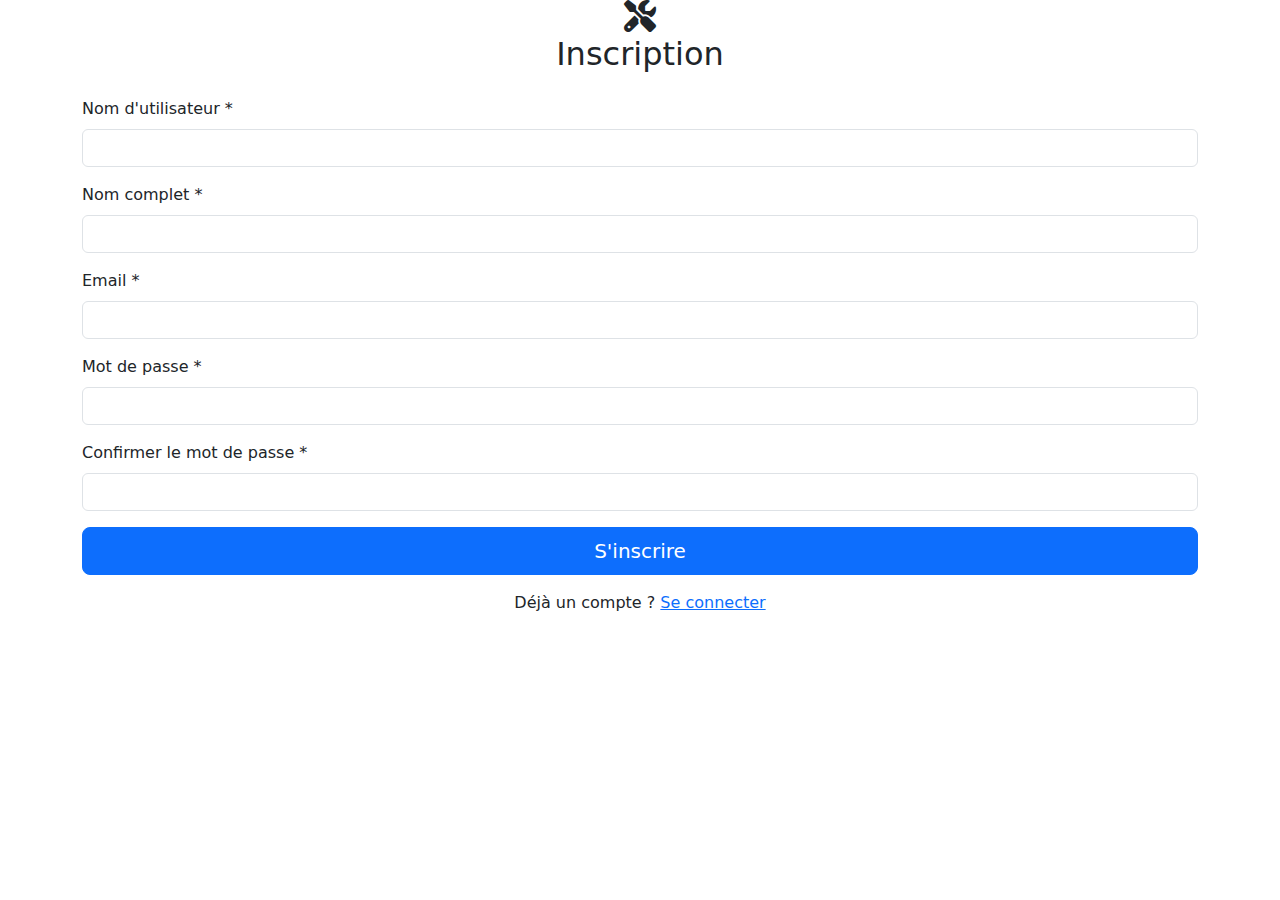
<file: repairapp/repairapp/src/main/resources/templates/index.html>
<!DOCTYPE html>
<html xmlns:th="http://www.thymeleaf.org">
<head>
    <meta charset="UTF-8">
    <meta name="viewport" content="width=device-width, initial-scale=1.0">
    <title>Inscription - RepairApp</title>
    <link href="https://cdn.jsdelivr.net/npm/bootstrap@5.3.0/dist/css/bootstrap.min.css" rel="stylesheet">
    <link rel="stylesheet" href="https://cdnjs.cloudflare.com/ajax/libs/font-awesome/6.4.0/css/all.min.css">
    <link rel="stylesheet" th:href="@{/css/style.css}">
    <link rel="stylesheet" th:href="@{/css/index.css}">
</head>
<body>
    <div class="container">
        <div class="signup-container bg-white">
            <div class="d-flex flex-column align-items-center mb-4">
                <div class="icon-container">
                    <i class="fa-solid fa-screwdriver-wrench fa-2x"></i>
                </div>
                <h2 class="text-center m-0">Inscription</h2>
            </div>
            
            <form id="registrationForm">
                <!-- Champ Nom d'utilisateur -->
                <div class="mb-3">
                    <label class="form-label">Nom d'utilisateur *</label>
                    <input type="text" class="form-control" id="username" required 
                           minlength="3" maxlength="50" pattern="[A-Za-z0-9_-]+"
                           title="Le nom d'utilisateur doit contenir au moins 3 caractères et ne peut contenir que des lettres, chiffres, tirets et underscores">
                    <div id="usernameError" class="error" style="display: none;"></div>
                </div>
                
                <!-- Champ Nom complet -->
                <div class="mb-3">
                    <label class="form-label">Nom complet *</label>
                    <input type="text" class="form-control" id="fullname" required
                           minlength="2" maxlength="100"
                           title="Le nom complet doit contenir au moins 2 caractères">
                    <div id="fullnameError" class="error" style="display: none;"></div>
                </div>
                
                <!-- Champ Email -->
                <div class="mb-3">
                    <label class="form-label">Email *</label>
                    <input type="email" class="form-control" id="email" required
                           pattern="[a-z0-9._%+-]+@[a-z0-9.-]+\.[a-z]{2,}$"
                           title="Veuillez entrer une adresse email valide">
                    <div id="emailError" class="error" style="display: none;"></div>
                </div>
                
                <!-- Champ Mot de passe -->
                <div class="mb-3">
                    <label class="form-label">Mot de passe *</label>
                    <input type="password" class="form-control" id="password" required
                           minlength="6" maxlength="100"
                           title="Le mot de passe doit contenir au moins 6 caractères">
                    <div id="passwordError" class="error" style="display: none;"></div>
                </div>
                
                <!-- Champ Confirmation mot de passe -->
                <div class="mb-3">
                    <label class="form-label">Confirmer le mot de passe *</label>
                    <input type="password" class="form-control" id="confirmPassword" required>
                    <div id="passwordMatchError" class="error" style="display: none;">
                        Les mots de passe ne correspondent pas
                    </div>
                </div>
                
                <div class="d-grid">
                    <button type="button" class="btn btn-primary btn-lg" onclick="submitForm()" id="submitBtn">
                        <span id="spinner" class="spinner-border spinner-border-sm" role="status" aria-hidden="true" style="display: none;"></span>
                        S'inscrire
                    </button>
                </div>
                
                <div class="text-center mt-3">
                    <p>Déjà un compte ? <a href="/login">Se connecter</a></p>
                </div>
            </form>
        </div>
    </div>

    <!-- Zone pour les messages d'alerte -->
    <div id="alertContainer" class="alert-message"></div>

    <script src="https://cdn.jsdelivr.net/npm/bootstrap@5.3.0/dist/js/bootstrap.bundle.min.js"></script>
    <script>
        function showAlert(message, type = 'danger') {
            const alertContainer = document.getElementById('alertContainer');
            const alertDiv = document.createElement('div');
            alertDiv.className = `alert alert-${type} alert-dismissible fade show`;
            alertDiv.role = 'alert';
            alertDiv.innerHTML = `
                ${message}
                <button type="button" class="btn-close" data-bs-dismiss="alert" aria-label="Close"></button>
            `;
            alertContainer.appendChild(alertDiv);
            
            setTimeout(() => {
                alertDiv.remove();
            }, 5000);
        }

        function submitForm() {
            // Empêcher le comportement par défaut du formulaire
            event.preventDefault();
            
            const username = document.getElementById('username');
            const fullname = document.getElementById('fullname');
            const email = document.getElementById('email');
            const password = document.getElementById('password');
            const confirmPassword = document.getElementById('confirmPassword');
            
            // Réinitialiser les messages d'erreur
            document.querySelectorAll('.error').forEach(el => el.style.display = 'none');
            
            // Validation
            let isValid = true;
            
            // Validation du nom d'utilisateur
            if (!username.checkValidity()) {
                document.getElementById('usernameError').textContent = username.validationMessage;
                document.getElementById('usernameError').style.display = 'block';
                isValid = false;
            }
            
            // Validation du nom complet
            if (!fullname.checkValidity()) {
                document.getElementById('fullnameError').textContent = fullname.validationMessage;
                document.getElementById('fullnameError').style.display = 'block';
                isValid = false;
            }
            
            // Validation de l'email
            if (!email.checkValidity()) {
                document.getElementById('emailError').textContent = email.validationMessage;
                document.getElementById('emailError').style.display = 'block';
                isValid = false;
            }
            
            // Validation du mot de passe
            if (!password.checkValidity()) {
                document.getElementById('passwordError').textContent = password.validationMessage;
                document.getElementById('passwordError').style.display = 'block';
                isValid = false;
            }
            
            // Validation de la confirmation du mot de passe
            if (password.value !== confirmPassword.value) {
                document.getElementById('passwordMatchError').style.display = 'block';
                isValid = false;
            }
            
            if (!isValid) return;
            
            // Désactiver le bouton et afficher le spinner
            const submitBtn = document.getElementById('submitBtn');
            submitBtn.disabled = true;
            document.getElementById('spinner').style.display = 'inline-block';
            
            // Préparer les données JSON avec rôle fixe "PROPRIETAIRE"
            const formData = {
                username: username.value,
                fullname: fullname.value,
                email: email.value,
                password: password.value,
                role: "PROPRIETAIRE" // Rôle fixe
            };
            
            // Envoyer les données en JSON
            fetch('/signup', {
                method: 'POST',
                headers: {
                    'Content-Type': 'application/json',
                },
                body: JSON.stringify(formData)
            })
            .then(response => {
                if (!response.ok) {
                    return response.text().then(text => {
                        throw new Error(text || 'Erreur lors de l\'inscription');
                    });
                }
                return response.json();
            })
            .then(data => {
                console.log("Réponse du serveur:", data);
                
                // Stocker le token si nécessaire
                if(data.accessToken) {
                    localStorage.setItem('authToken', data.accessToken);
                }

                // Redirection après inscription réussie
                setTimeout(() => {
                    window.location.assign('/login');
                }, 1500);
            })
            .catch(error => {
                console.error('Error:', error);
                
                if (error.message.includes("Email dÚjÓ utilisÚ") || error.message.includes("Email déjà utilisé")) {
                    document.getElementById('emailError').textContent = "Cet email est déjà utilisé";
                    document.getElementById('emailError').style.display = 'block';
                } else if (error.message.includes("Username already exists") || error.message.includes("nom d'utilisateur existe déjà")) {
                    document.getElementById('usernameError').textContent = "Ce nom d'utilisateur est déjà utilisé";
                    document.getElementById('usernameError').style.display = 'block';
                } else {
                    showAlert(error.message || "Erreur lors de l'inscription");
                }
            })
            .finally(() => {
                document.getElementById('spinner').style.display = 'none';
                submitBtn.disabled = false;
            });
        }
    </script>
</body>
</html>
</file>
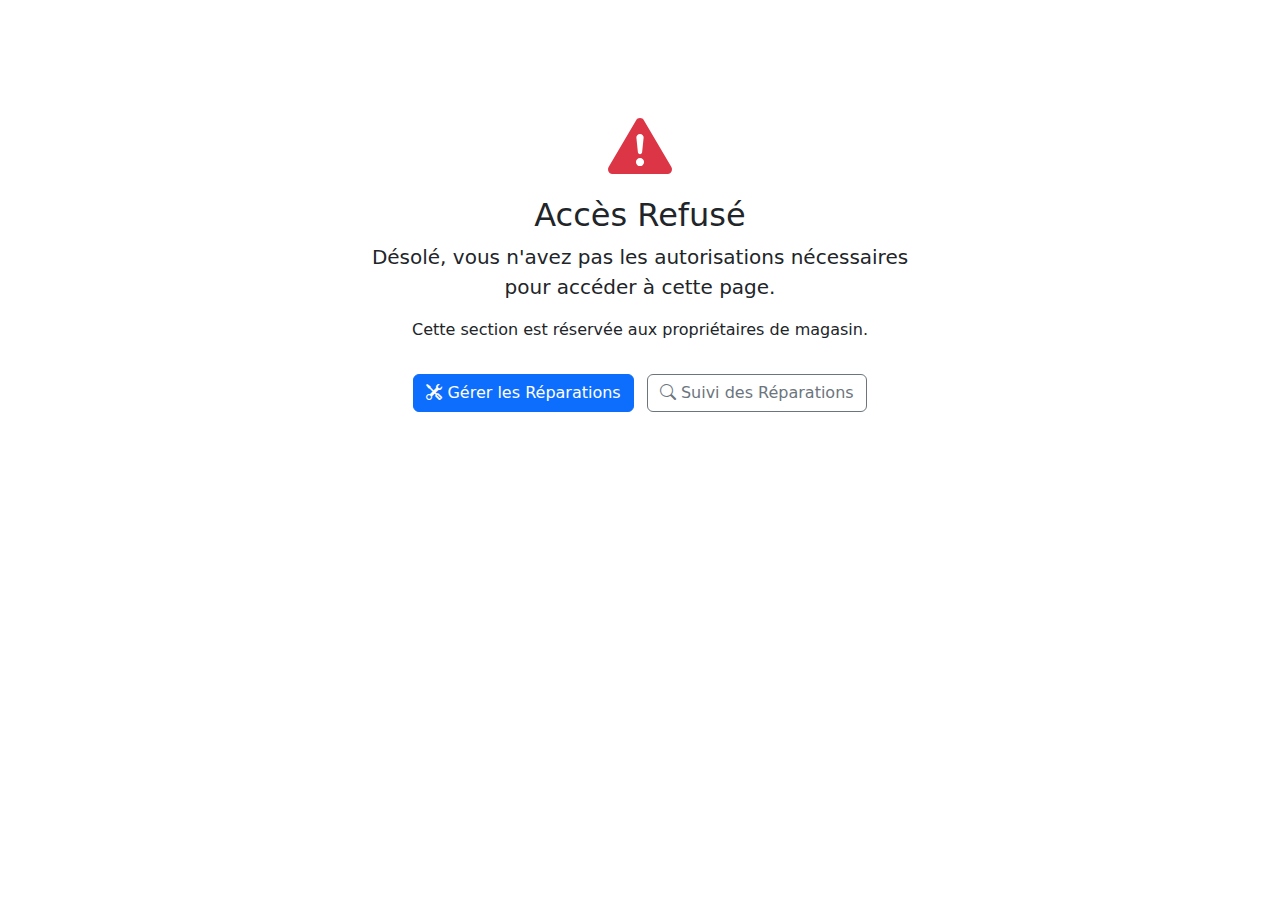
<file: repairapp/repairapp/src/main/resources/templates/access-denied.html>
<!DOCTYPE html>
<html xmlns:th="http://www.thymeleaf.org">
<head>
    <meta charset="UTF-8">
    <title>Accès Refusé</title>
    <link href="https://cdn.jsdelivr.net/npm/bootstrap@5.3.0/dist/css/bootstrap.min.css" rel="stylesheet">
    <link rel="stylesheet" href="https://cdn.jsdelivr.net/npm/bootstrap-icons@1.7.2/font/bootstrap-icons.css">
    <style>
        .error-container {
            max-width: 600px;
            margin: 100px auto;
            text-align: center;
        }
        .error-icon {
            font-size: 4rem;
            color: #dc3545;
            margin-bottom: 1rem;
        }
        .error-message {
            margin-bottom: 2rem;
        }
    </style>
</head>
<body>
    <div class="container error-container">
        <i class="bi bi-exclamation-triangle-fill error-icon"></i>
        <h2>Accès Refusé</h2>
        <div class="error-message">
            <p class="lead">Désolé, vous n'avez pas les autorisations nécessaires pour accéder à cette page.</p>
            <p>Cette section est réservée aux propriétaires de magasin.</p>
        </div>
        <div class="mt-4">
            <a href="/repairs" class="btn btn-primary me-2">
                <i class="bi bi-tools"></i> Gérer les Réparations
            </a>
            <a href="/repairs/track" class="btn btn-outline-secondary">
                <i class="bi bi-search"></i> Suivi des Réparations
            </a>
        </div>
    </div>

    <script src="https://cdn.jsdelivr.net/npm/bootstrap@5.3.0/dist/js/bootstrap.bundle.min.js"></script>
</body>
</html>
</file>
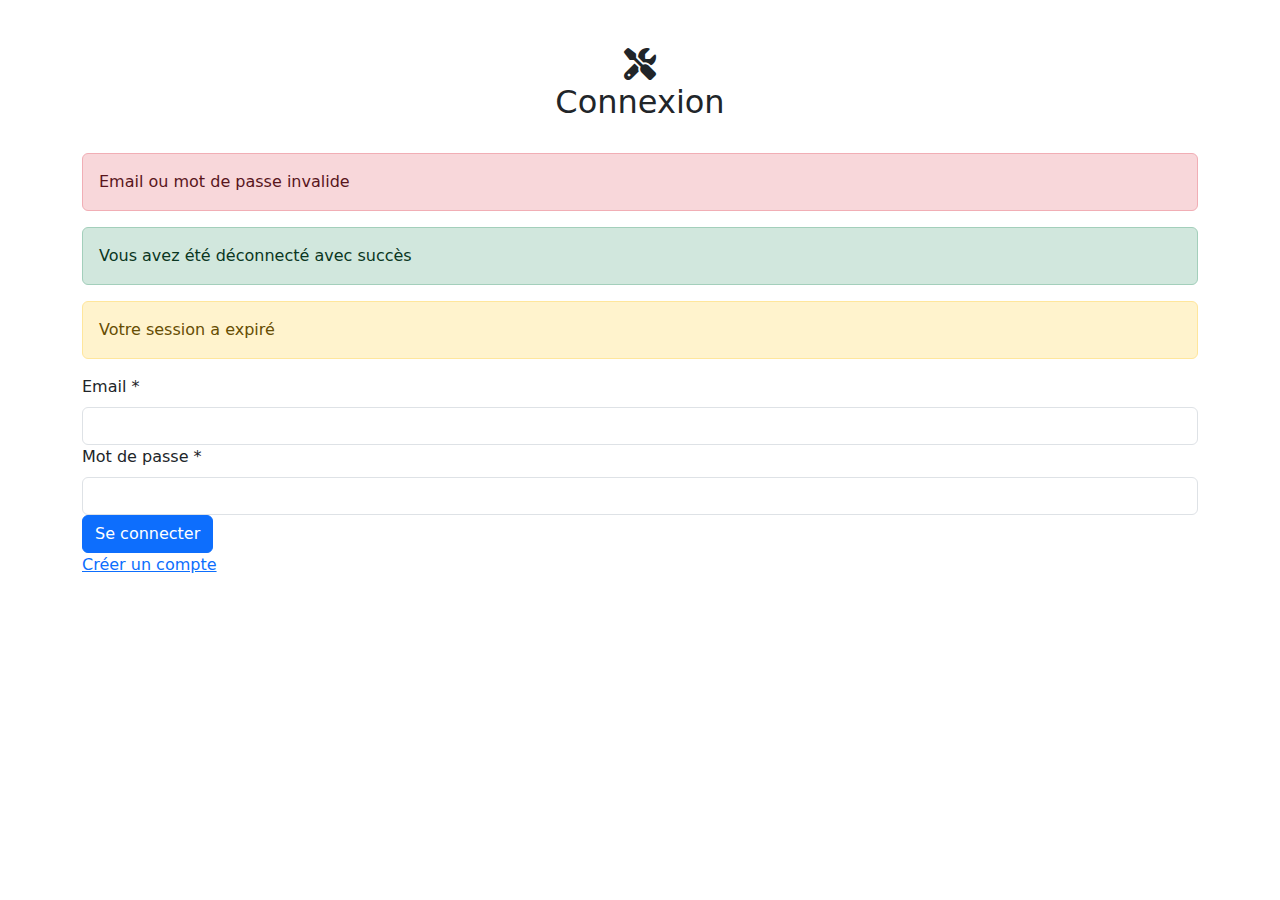
<file: repairapp/repairapp/src/main/resources/templates/login.html>
<!DOCTYPE html>
<html xmlns:th="http://www.thymeleaf.org">
<head>
    <meta charset="UTF-8">
    <meta name="viewport" content="width=device-width, initial-scale=1.0">
    <link rel="icon" type="image/svg+xml" href="/assets/favicon.svg">
    <link rel="icon" type="image/x-icon" href="/assets/favicon.ico">
    <title>Connexion - RepairApp</title>
    <link href="https://cdn.jsdelivr.net/npm/bootstrap@5.3.0/dist/css/bootstrap.min.css" rel="stylesheet">
    <link rel="stylesheet" href="https://cdnjs.cloudflare.com/ajax/libs/font-awesome/6.4.0/css/all.min.css">
    <link rel="stylesheet" th:href="@{/css/style.css}">
    <link rel="stylesheet" th:href="@{/css/login.css}">
</head>
<body>
    <div class="container mt-5">
        <div class="login-container">
            <div class="d-flex flex-column align-items-center mb-4">
                <div class="icon-container">
                    <i class="fa-solid fa-screwdriver-wrench fa-2x"></i>
                </div>
                <h2 class="login-title">Connexion</h2>
            </div>

            <div th:if="${param.error}" class="alert alert-danger">
                Email ou mot de passe invalide
            </div>
            <div th:if="${param.logout}" class="alert alert-success">
                Vous avez été déconnecté avec succès
            </div>
            <div th:if="${param.expired}" class="alert alert-warning">
                Votre session a expiré
            </div>

            <form action="/login" method="POST" class="login-form" id="loginForm" onsubmit="return validateForm()">
                <div class="form-group">
                    <label for="email" class="form-label">Email *</label>
                    <input type="email" class="form-control" id="email" name="email" required
                           pattern="[a-z0-9._%+-]+@[a-z0-9.-]+\.[a-z]{2,}$"
                           title="Veuillez entrer une adresse email valide">
                    <div id="emailError" class="error" style="display: none;"></div>
                </div>
                
                <div class="form-group">
                    <label for="password" class="form-label">Mot de passe *</label>
                    <input type="password" class="form-control" id="password" name="password" required
                           minlength="6"
                           title="Le mot de passe doit contenir au moins 6 caractères">
                    <div id="passwordError" class="error" style="display: none;"></div>
                </div>
                
                <button type="submit" class="btn btn-primary btn-login">
                    Se connecter
                </button>
            </form>

            <div class="login-links">
                <a href="/signup">Créer un compte</a>
            </div>
        </div>
    </div>

    <script>
        function validateForm() {
            const email = document.getElementById('email');
            const password = document.getElementById('password');
            let isValid = true;

            // Réinitialiser les messages d'erreur
            document.querySelectorAll('.error').forEach(el => el.style.display = 'none');

            // Validation de l'email
            if (!email.checkValidity()) {
                const emailError = document.getElementById('emailError');
                emailError.textContent = email.validationMessage;
                emailError.style.display = 'block';
                isValid = false;
            }

            // Validation du mot de passe
            if (!password.checkValidity()) {
                const passwordError = document.getElementById('passwordError');
                passwordError.textContent = password.validationMessage;
                passwordError.style.display = 'block';
                isValid = false;
            }

            return isValid;
        }
    </script>
</body>
</html>
</file>
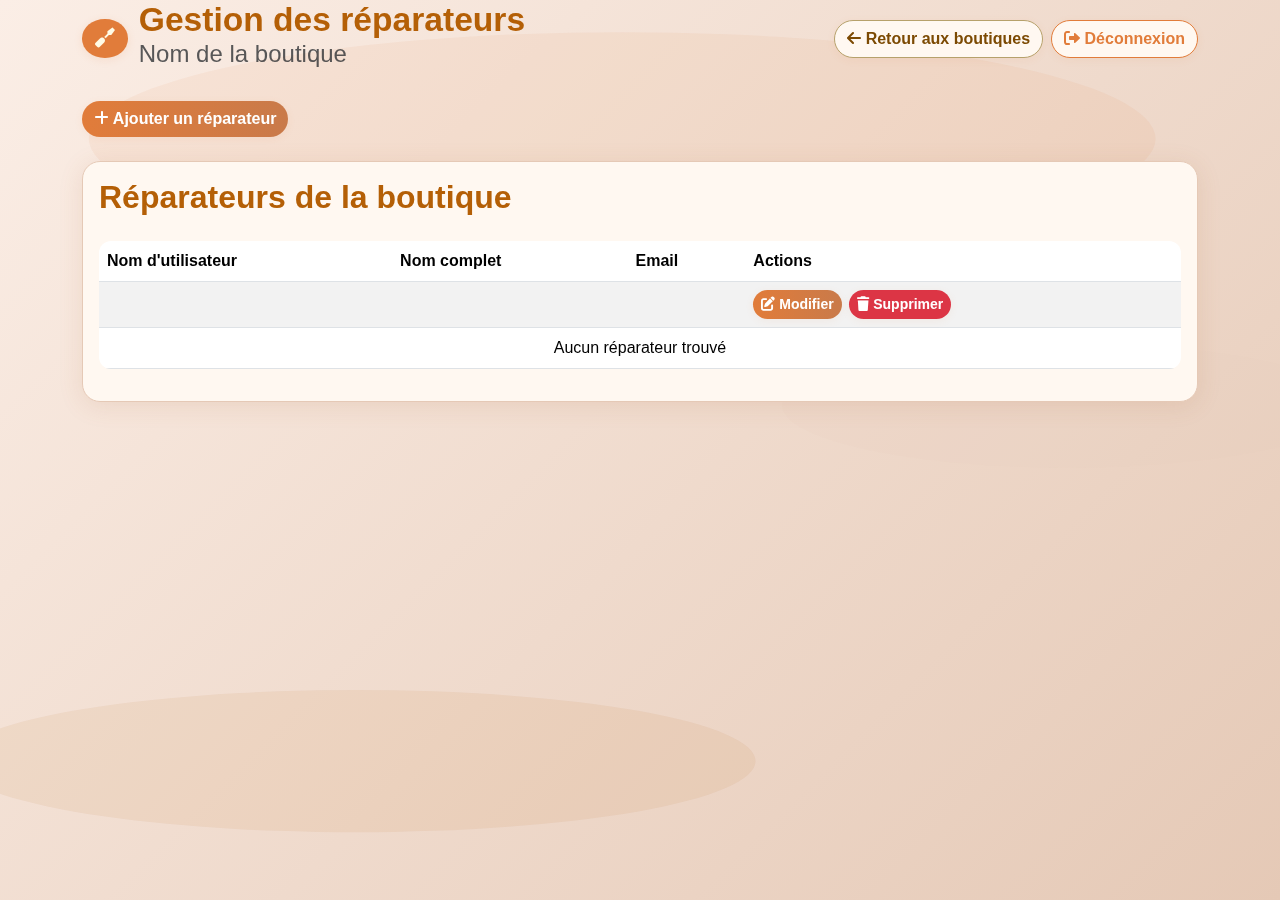
<file: repairapp/repairapp/src/main/resources/templates/repairers.html>
<!DOCTYPE html>
<html xmlns:th="http://www.thymeleaf.org">
<head>
    <meta charset="UTF-8">
    <meta name="viewport" content="width=device-width, initial-scale=1.0">
    <title>Gestion des réparateurs - RepairApp</title>
    <link href="https://cdn.jsdelivr.net/npm/bootstrap@5.3.0/dist/css/bootstrap.min.css" rel="stylesheet">
    <link href="https://cdnjs.cloudflare.com/ajax/libs/font-awesome/6.0.0/css/all.min.css" rel="stylesheet">
    <style>
        body {
            font-family: 'Segoe UI', 'Roboto', 'Arial', sans-serif;
            background: linear-gradient(135deg, #fbeee6 0%, #e5c9b6 100%);
            min-height: 100vh;
            position: relative;
            padding: 0;
        }
        .background-svg {
            position: fixed;
            top: 0; left: 0; width: 100vw; height: 100vh;
            z-index: 0;
            pointer-events: none;
            opacity: 0.07;
        }
        .main-content {
            position: relative;
            z-index: 2;
        }
        .repairers-header {
            display: flex;
            align-items: center;
            gap: 0.7rem;
            margin-bottom: 1.2rem;
        }
        .repairers-header h1 {
            color: #b45f06;
            font-weight: 700;
            margin: 0;
            font-size: 2.1rem;
        }
        .btn-primary, .btn-info, .btn-secondary, .btn-danger, .btn-outline-danger, .btn-outline-secondary {
            border-radius: 20px;
            font-weight: 600;
            box-shadow: 0 2px 8px rgba(225, 124, 58, 0.08);
            border: none;
            transition: background 0.2s, box-shadow 0.2s;
        }
        .btn-primary {
            background: linear-gradient(90deg, #e17c3a 0%, #c97a4a 100%);
        }
        .btn-primary:hover, .btn-primary:focus {
            background: linear-gradient(90deg, #d2691e 0%, #b45f06 100%);
            box-shadow: 0 4px 16px rgba(225, 124, 58, 0.18);
        }
        .btn-outline-danger {
            border: 1.5px solid #e17c3a;
            color: #e17c3a;
            background: #fff8f1;
        }
        .btn-outline-danger:hover {
            background: #e17c3a;
            color: #fffbe6;
        }
        .btn-outline-secondary {
            border: 1.5px solid #b6a16b;
            color: #7c4a03;
            background: #fff8f1;
        }
        .btn-outline-secondary:hover {
            background: #b6a16b;
            color: #fffbe6;
        }
        .card {
            background: #fff8f1;
            border-radius: 18px;
            box-shadow: 0 4px 24px rgba(168, 98, 57, 0.13);
            border: 1.5px solid #e5c9b6;
        }
        .card-title {
            color: #b45f06;
            font-weight: 600;
        }
        .table {
            background: transparent;
            border-radius: 12px;
            overflow: hidden;
        }
        .table-striped > tbody > tr:nth-of-type(odd) {
            background-color: #fbeee6;
        }
        .table-striped > tbody > tr:nth-of-type(even) {
            background-color: #fff8f1;
        }
        .modal-content {
            border-radius: 18px;
            box-shadow: 0 4px 24px rgba(168, 98, 57, 0.13);
        }
        .modal-title {
            color: #e17c3a;
            font-weight: 600;
        }
        label.form-label {
            color: #b45f06;
            font-weight: 500;
        }
        .form-control {
            border-radius: 12px;
            border: 1.5px solid #e5c9b6;
            background: #fff;
            font-size: 1rem;
        }
        .form-control:focus {
            border-color: #e17c3a;
            box-shadow: 0 0 0 0.2rem rgba(225, 124, 58, 0.12);
        }
        .alert {
            border-radius: 16px;
            font-size: 1rem;
            box-shadow: 0 2px 8px rgba(225, 124, 58, 0.13);
        }
        a {
            color: #e17c3a;
            text-decoration: none;
        }
        a:hover {
            color: #b45f06;
            text-decoration: underline;
        }
        .actions .btn {
            margin-right: 0.2rem;
        }
        @media (max-width: 700px) {
            .repairers-header h1 { font-size: 1.2rem; }
            .modal-content { padding: 0 2px; }
        }
    </style>
</head>
<body>
    <svg class="background-svg" viewBox="0 0 1440 900" fill="none" xmlns="http://www.w3.org/2000/svg">
        <ellipse cx="700" cy="100" rx="600" ry="120" fill="#e17c3a"/>
        <ellipse cx="400" cy="800" rx="450" ry="80" fill="#b45f06"/>
        <ellipse cx="1200" cy="400" rx="320" ry="70" fill="#e5c9b6"/>
    </svg>
    <div class="container main-content">
        <div class="repairers-header justify-content-between align-items-center mb-4">
            <span style="background: #e17c3a; border-radius: 50%; padding: 0.45rem 0.8rem; box-shadow: 0 2px 8px rgba(225, 124, 58, 0.13);">
                <i class="fa-solid fa-screwdriver fa-lg" style="color: #fffbe6;"></i>
            </span>
            <div>
                <h1>Gestion des réparateurs</h1>
                <h4 class="text-muted" th:text="${shop.name}">Nom de la boutique</h4>
            </div>
            <div class="ms-auto d-flex align-items-center">
                <a th:href="@{/shop}" class="btn btn-outline-secondary me-2">
                    <i class="fas fa-arrow-left"></i> Retour aux boutiques
                </a>
                <form th:action="@{/logout}" method="post" class="d-inline">
                    <button type="submit" class="btn btn-outline-danger">
                        <i class="fas fa-sign-out-alt"></i> Déconnexion
                    </button>
                </form>
            </div>
        </div>

        <!-- Messages d'alerte -->
        <div id="alertContainer"></div>

        <!-- Bouton pour ajouter un nouveau réparateur -->
        <div class="mb-4">
            <button class="btn btn-primary" onclick="showCreateForm()">
                <i class="fas fa-plus"></i> Ajouter un réparateur
            </button>
        </div>

        <!-- Liste des réparateurs -->
        <div class="card">
            <div class="card-body">
                <h2 class="card-title mb-4">Réparateurs de la boutique</h2>
                <div class="table-responsive">
                    <table class="table table-striped">
                        <thead>
                            <tr>
                                <th>Nom d'utilisateur</th>
                                <th>Nom complet</th>
                                <th>Email</th>
                                <th>Actions</th>
                            </tr>
                        </thead>
                        <tbody>
                            <tr th:each="repairer : ${repairers}">
                                <td th:text="${repairer.username}"></td>
                                <td th:text="${repairer.fullName}"></td>
                                <td th:text="${repairer.email}"></td>
                                <td class="actions">
                                    <button class="btn btn-sm btn-primary" th:onclick="'editRepairer(' + ${repairer.id} + ')'">
                                        <i class="fas fa-edit"></i> Modifier
                                    </button>
                                    <button class="btn btn-sm btn-danger" th:onclick="'deleteRepairer(' + ${repairer.id} + ')'">
                                        <i class="fas fa-trash"></i> Supprimer
                                    </button>
                                </td>
                            </tr>
                            <tr th:if="${#lists.isEmpty(repairers)}">
                                <td colspan="4" class="text-center">Aucun réparateur trouvé</td>
                            </tr>
                        </tbody>
                    </table>
                </div>
            </div>
        </div>
    </div>

    <!-- Modal Création -->
    <div class="modal fade" id="createModal" tabindex="-1">
        <div class="modal-dialog">
            <div class="modal-content">
                <div class="modal-header">
                    <h5 class="modal-title">Nouveau Réparateur</h5>
                    <button type="button" class="btn-close" data-bs-dismiss="modal" aria-label="Close"></button>
                </div>
                <div class="modal-body">
                    <form id="createForm">
                        <div class="mb-3">
                            <label class="form-label">Nom d'utilisateur *</label>
                            <input type="text" class="form-control" id="createUsername" required
                                   minlength="3" maxlength="50" pattern="[A-Za-z0-9_-]+"
                                   title="Le nom d'utilisateur doit contenir au moins 3 caractères et ne peut contenir que des lettres, chiffres, tirets et underscores">
                            <div id="createUsernameError" class="error" style="display: none;"></div>
                        </div>
                        <div class="mb-3">
                            <label class="form-label">Nom complet *</label>
                            <input type="text" class="form-control" id="createFullName" required
                                   minlength="2" maxlength="100"
                                   title="Le nom complet doit contenir au moins 2 caractères">
                            <div id="createFullNameError" class="error" style="display: none;"></div>
                        </div>
                        <div class="mb-3">
                            <label class="form-label">Email *</label>
                            <input type="email" class="form-control" id="createEmail" required
                                   pattern="[a-z0-9._%+-]+@[a-z0-9.-]+\.[a-z]{2,}$"
                                   title="Veuillez entrer une adresse email valide">
                            <div id="createEmailError" class="error" style="display: none;"></div>
                        </div>
                        <div class="mb-3">
                            <label class="form-label">Mot de passe *</label>
                            <input type="password" class="form-control" id="createPassword" required
                                   minlength="6" maxlength="100"
                                   title="Le mot de passe doit contenir au moins 6 caractères">
                            <div id="createPasswordError" class="error" style="display: none;"></div>
                        </div>
                    </form>
                </div>
                <div class="modal-footer">
                    <button type="button" class="btn btn-secondary" data-bs-dismiss="modal">Annuler</button>
                    <button type="button" class="btn btn-primary" onclick="createRepairer()">Créer</button>
                </div>
            </div>
        </div>
    </div>

    <!-- Modal Modification -->
    <div class="modal fade" id="editModal" tabindex="-1">
        <div class="modal-dialog">
            <div class="modal-content">
                <div class="modal-header">
                    <h5 class="modal-title">Modifier le Réparateur</h5>
                    <button type="button" class="btn-close" data-bs-dismiss="modal" aria-label="Close"></button>
                </div>
                <div class="modal-body">
                    <form id="editForm">
                        <input type="hidden" id="editId">
                        <div class="mb-3">
                            <label class="form-label">Nom d'utilisateur *</label>
                            <input type="text" class="form-control" id="editUsername" required
                                   minlength="3" maxlength="50" pattern="[A-Za-z0-9_-]+"
                                   title="Le nom d'utilisateur doit contenir au moins 3 caractères et ne peut contenir que des lettres, chiffres, tirets et underscores">
                            <div id="editUsernameError" class="error" style="display: none;"></div>
                        </div>
                        <div class="mb-3">
                            <label class="form-label">Nom complet *</label>
                            <input type="text" class="form-control" id="editFullName" required
                                   minlength="2" maxlength="100"
                                   title="Le nom complet doit contenir au moins 2 caractères">
                            <div id="editFullNameError" class="error" style="display: none;"></div>
                        </div>
                        <div class="mb-3">
                            <label class="form-label">Email *</label>
                            <input type="email" class="form-control" id="editEmail" required
                                   pattern="[a-z0-9._%+-]+@[a-z0-9.-]+\.[a-z]{2,}$"
                                   title="Veuillez entrer une adresse email valide">
                            <div id="editEmailError" class="error" style="display: none;"></div>
                        </div>
                        <div class="mb-3">
                            <label class="form-label">Nouveau mot de passe (optionnel)</label>
                            <input type="password" class="form-control" id="editPassword"
                                   minlength="6" maxlength="100"
                                   title="Le mot de passe doit contenir au moins 6 caractères">
                            <div id="editPasswordError" class="error" style="display: none;"></div>
                        </div>
                    </form>
                </div>
                <div class="modal-footer">
                    <button type="button" class="btn btn-secondary" data-bs-dismiss="modal">Annuler</button>
                    <button type="button" class="btn btn-primary" onclick="updateRepairer()">Enregistrer</button>
                </div>
            </div>
        </div>
    </div>

    <script src="https://cdn.jsdelivr.net/npm/bootstrap@5.3.0/dist/js/bootstrap.bundle.min.js"></script>
    <script th:inline="javascript">
        const shopId = /*[[${shop.id}]]*/ null;
        let createModal;
        let editModal;

        document.addEventListener('DOMContentLoaded', function() {
            createModal = new bootstrap.Modal(document.getElementById('createModal'));
            editModal = new bootstrap.Modal(document.getElementById('editModal'));
        });

        function showAlert(message, type = 'danger') {
            const alertContainer = document.getElementById('alertContainer');
            const alertDiv = document.createElement('div');
            alertDiv.className = `alert alert-${type} alert-dismissible fade show`;
            alertDiv.innerHTML = `
                ${message}
                <button type="button" class="btn-close" data-bs-dismiss="alert"></button>
            `;
            alertContainer.appendChild(alertDiv);
            setTimeout(() => alertDiv.remove(), 5000);
        }

        function validateForm(formId) {
            const form = document.getElementById(formId);
            const inputs = form.querySelectorAll('input[required]');
            let isValid = true;

            // Réinitialiser les messages d'erreur
            form.querySelectorAll('.error').forEach(el => el.style.display = 'none');

            inputs.forEach(input => {
                if (!input.checkValidity()) {
                    const errorDiv = document.getElementById(input.id + 'Error');
                    if (errorDiv) {
                        errorDiv.textContent = input.validationMessage;
                        errorDiv.style.display = 'block';
                    }
                    isValid = false;
                }
            });

            // Validation spéciale pour le mot de passe en mode édition
            if (formId === 'editForm') {
                const password = document.getElementById('editPassword');
                if (password.value !== '' && !password.checkValidity()) {
                    document.getElementById('editPasswordError').textContent = password.validationMessage;
                    document.getElementById('editPasswordError').style.display = 'block';
                    isValid = false;
                }
            }

            return isValid;
        }

        function showCreateForm() {
            document.getElementById('createForm').reset();
            createModal.show();
        }

        function createRepairer() {
            if (!validateForm('createForm')) return;

            const formData = {
                username: document.getElementById('createUsername').value,
                fullName: document.getElementById('createFullName').value,
                email: document.getElementById('createEmail').value,
                password: document.getElementById('createPassword').value,
                shopId: shopId
            };

            fetch(`/repairers/shop/${shopId}`, {
                method: 'POST',
                headers: {
                    'Content-Type': 'application/json'
                },
                body: JSON.stringify(formData)
            })
            .then(response => {
                if (!response.ok) {
                    return response.text().then(text => { throw new Error(text); });
                }
                createModal.hide();
                window.location.reload();
            })
            .catch(error => {
                if (error.message.includes('Email already exists')) {
                    document.getElementById('createEmailError').textContent = "Cet email est déjà utilisé";
                    document.getElementById('createEmailError').style.display = 'block';
                } else if (error.message.includes('Username already exists')) {
                    document.getElementById('createUsernameError').textContent = "Ce nom d'utilisateur est déjà utilisé";
                    document.getElementById('createUsernameError').style.display = 'block';
                } else {
                    showAlert(error.message || 'Erreur lors de la création du réparateur');
                }
            });
        }

        function editRepairer(repairerId) {
            fetch(`/repairers/${repairerId}`)
            .then(response => {
                if (!response.ok) {
                    throw new Error('Erreur lors de la récupération des données');
                }
                return response.json();
            })
            .then(repairer => {
                document.getElementById('editId').value = repairer.id;
                document.getElementById('editUsername').value = repairer.username;
                document.getElementById('editFullName').value = repairer.fullName;
                document.getElementById('editEmail').value = repairer.email;
                document.getElementById('editPassword').value = '';
                editModal.show();
            })
            .catch(error => {
                showAlert(error.message);
            });
        }

        function updateRepairer() {
            if (!validateForm('editForm')) return;

            const repairerId = document.getElementById('editId').value;
            const data = {
                username: document.getElementById('editUsername').value,
                fullName: document.getElementById('editFullName').value,
                email: document.getElementById('editEmail').value,
                password: document.getElementById('editPassword').value
            };

            // If password is empty, remove it from the data
            if (!data.password) {
                delete data.password;
            }

            fetch(`/repairers/${repairerId}`, {
                method: 'PUT',
                headers: {
                    'Content-Type': 'application/json'
                },
                body: JSON.stringify(data)
            })
            .then(response => {
                if (!response.ok) {
                    return response.text().then(text => { throw new Error(text); });
                }
                editModal.hide();
                window.location.reload();
            })
            .catch(error => {
                if (error.message.includes('Email already exists')) {
                    document.getElementById('editEmailError').textContent = "Cet email est déjà utilisé";
                    document.getElementById('editEmailError').style.display = 'block';
                } else if (error.message.includes('Username already exists')) {
                    document.getElementById('editUsernameError').textContent = "Ce nom d'utilisateur est déjà utilisé";
                    document.getElementById('editUsernameError').style.display = 'block';
                } else {
                    showAlert(error.message || 'Erreur lors de la modification du réparateur');
                }
            });
        }

        function deleteRepairer(repairerId) {
            if (!confirm('Êtes-vous sûr de vouloir supprimer ce réparateur ?')) {
                return;
            }

            fetch(`/repairers/${repairerId}`, {
                method: 'DELETE'
            })
            .then(response => {
                if (!response.ok) {
                    return response.text().then(text => { throw new Error(text); });
                }
                window.location.reload();
            })
            .catch(error => {
                showAlert(error.message || 'Erreur lors de la suppression du réparateur');
            });
        }
    </script>
</body>
</html>
</file>
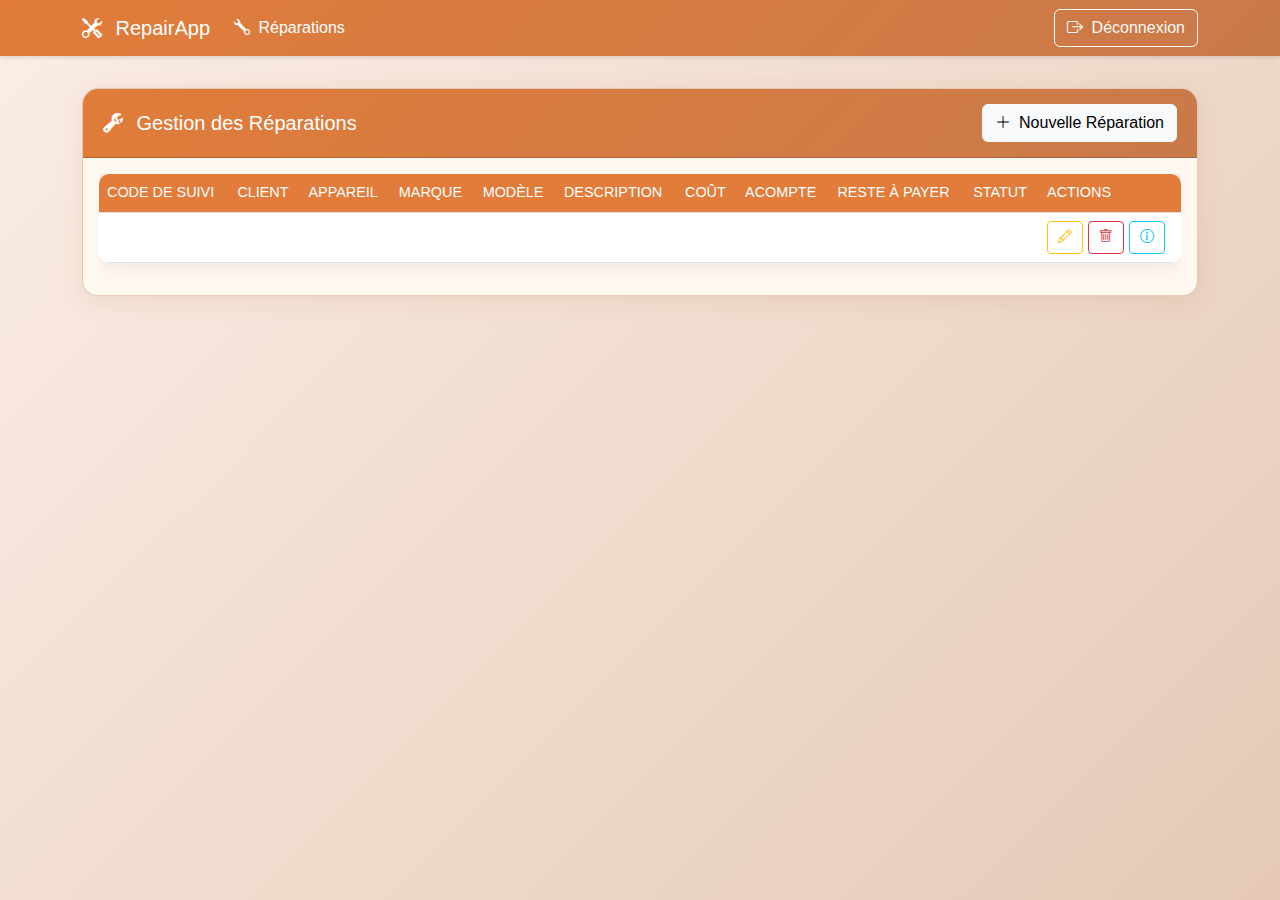
<file: repairapp/repairapp/src/main/resources/templates/repairs.html>
<!DOCTYPE html>
<html xmlns:th="http://www.thymeleaf.org">
<head>
    <meta charset="UTF-8">
    <meta name="viewport" content="width=device-width, initial-scale=1.0">
    <title>Gestion des Réparations - RepairApp</title>
    <link href="https://cdn.jsdelivr.net/npm/bootstrap@5.3.0/dist/css/bootstrap.min.css" rel="stylesheet">
    <link rel="stylesheet" href="https://cdn.jsdelivr.net/npm/bootstrap-icons@1.7.2/font/bootstrap-icons.css">
    <style>
        body {
            font-family: 'Segoe UI', Tahoma, Geneva, Verdana, sans-serif;
            background: linear-gradient(135deg, #fbeee6 0%, #e5c9b6 100%);
            min-height: 100vh;
            padding-bottom: 2rem;
        }
        .navbar {
            background: linear-gradient(135deg, #e17c3a 0%, #c97a4a 100%);
            box-shadow: 0 2px 4px rgba(0,0,0,0.1);
            margin-bottom: 2rem;
        }
        .card {
            background: #fff8f1;
            border-radius: 15px;
            box-shadow: 0 4px 24px rgba(168, 98, 57, 0.13);
            border: 1.5px solid #e5c9b6;
            margin-bottom: 2rem;
        }
        .card-header {
            background: linear-gradient(135deg, #e17c3a 0%, #c97a4a 100%);
            color: white;
            border-radius: 15px 15px 0 0 !important;
            padding: 15px 20px;
        }
        .btn-primary {
            background: linear-gradient(135deg, #e17c3a 0%, #c97a4a 100%);
            border: none;
            border-radius: 20px;
            padding: 8px 20px;
        }
        .btn-primary:hover {
            background: linear-gradient(135deg, #c97a4a 0%, #b45f06 100%);
        }
        .table {
            background: white;
            border-radius: 10px;
            overflow: hidden;
            box-shadow: 0 0 20px rgba(0, 0, 0, 0.1);
        }
        .table th {
            background: #e17c3a;
            color: white;
            font-weight: 500;
            text-transform: uppercase;
            font-size: 0.9rem;
        }
        .table td {
            vertical-align: middle;
        }
        .badge {
            padding: 8px 12px;
            border-radius: 20px;
            font-weight: 500;
        }
        .badge.bg-warning {
            background-color: #ffc107 !important;
            color: #000;
        }
        .badge.bg-success {
            background-color: #198754 !important;
        }
        .badge.bg-info {
            background-color: #0dcaf0 !important;
        }
        .modal-content {
            border-radius: 15px;
            border: none;
        }
        .modal-header {
            background: linear-gradient(135deg, #e17c3a 0%, #c97a4a 100%);
            color: white;
            border-radius: 15px 15px 0 0;
        }
        .modal-header .btn-close {
            filter: brightness(0) invert(1);
        }
        .form-control, .form-select {
            border-radius: 10px;
            border: 1px solid #e5c9b6;
            padding: 10px 15px;
        }
        .form-control:focus, .form-select:focus {
            border-color: #e17c3a;
            box-shadow: 0 0 0 0.2rem rgba(225, 124, 58, 0.25);
        }
        .btn-action-group {
            display: flex;
            gap: 5px;
        }
        .btn-action-group .btn {
            padding: 5px 10px;
            font-size: 0.875rem;
        }
        .text-danger {
            color: #dc3545 !important;
            font-weight: 600;
        }
        .text-success {
            color: #198754 !important;
            font-weight: 600;
        }
        .form-check-input:checked {
            background-color: #e17c3a;
            border-color: #e17c3a;
        }
    </style>
</head>
<body>
    <!-- Navbar -->
    <nav class="navbar navbar-expand-lg navbar-dark">
        <div class="container">
            <a class="navbar-brand" href="/">
                <i class="bi bi-tools me-2"></i>
                RepairApp
            </a>
            <button class="navbar-toggler" type="button" data-bs-toggle="collapse" data-bs-target="#navbarNav">
                <span class="navbar-toggler-icon"></span>
            </button>
            <div class="collapse navbar-collapse" id="navbarNav">
                <ul class="navbar-nav">
                    <li class="nav-item">
                        <a class="nav-link active" href="/repairs">
                            <i class="bi bi-wrench me-1"></i>
                            Réparations
                        </a>
                    </li>
                </ul>
                <ul class="navbar-nav ms-auto">
                    <li class="nav-item">
                        <form th:action="@{/logout}" method="post" class="d-inline">
                            <button type="submit" class="btn btn-outline-light">
                                <i class="bi bi-box-arrow-right me-1"></i>
                                Déconnexion
                            </button>
                        </form>
                    </li>
                </ul>
            </div>
        </div>
    </nav>

    <div class="container">
        <div class="card">
            <div class="card-header d-flex justify-content-between align-items-center">
                <h5 class="mb-0">
                    <i class="bi bi-wrench-adjustable me-2"></i>
                    Gestion des Réparations
                </h5>
                <button type="button" class="btn btn-light" data-bs-toggle="modal" data-bs-target="#addRepairModal">
                    <i class="bi bi-plus-lg me-1"></i>
                    Nouvelle Réparation
                </button>
            </div>
            <div class="card-body">
                <div class="table-responsive">
                    <table class="table table-hover">
                        <thead>
                            <tr>
                                <th>Code de Suivi</th>
                                <th>Client</th>
                                <th>Appareil</th>
                                <th>Marque</th>
                                <th>Modèle</th>
                                <th>Description</th>
                                <th>Coût</th>
                                <th>Acompte</th>
                                <th>Reste à Payer</th>
                                <th>Statut</th>
                                <th>Actions</th>
                            </tr>
                        </thead>
                        <tbody>
                            <tr th:each="repair : ${repairs}">
                                <td>
                                    <span th:text="${repair.trackingCode}" class="badge bg-info"></span>
                                </td>
                                <td th:text="${repair.clientName}"></td>
                                <td th:text="${repair.deviceType}"></td>
                                <td th:text="${repair.brand}"></td>
                                <td th:text="${repair.model}"></td>
                                <td th:text="${repair.issueDescription}"></td>
                                <td th:text="${#numbers.formatDecimal(repair.cost, 1, 2)} + ' €'"></td>
                                <td th:text="${#numbers.formatDecimal(repair.advance, 1, 2)} + ' €'"></td>
                                <td>
                                    <span th:text="${#numbers.formatDecimal(repair.remainingPayment, 1, 2)} + ' €'"
                                          th:class="${repair.remainingPayment > 0 ? 'text-danger' : 'text-success'}">
                                    </span>
                                </td>
                                <td>
                                    <span th:text="${repair.status}"
                                          th:class="'badge ' + (${repair.status == 'EN_COURS' ? 'bg-warning' : repair.status == 'TERMINEE' ? 'bg-success' : 'bg-info'})">
                                    </span>
                                </td>
                                <td>
                                    <div class="btn-action-group">
                                        <button class="btn btn-sm btn-outline-warning" th:attr="onclick=|editRepair(${repair.id})|" title="Modifier">
                                            <i class="bi bi-pencil"></i>
                                        </button>
                                        <button class="btn btn-sm btn-outline-danger" th:attr="onclick=|deleteRepair(${repair.id})|" title="Supprimer">
                                            <i class="bi bi-trash"></i>
                                        </button>
                                        <button class="btn btn-sm btn-outline-info" th:attr="onclick=|showTrackingInfo(${repair.id})|" title="Info">
                                            <i class="bi bi-info-circle"></i>
                                        </button>
                                    </div>
                                </td>
                            </tr>
                        </tbody>
                    </table>
                </div>
            </div>
        </div>

        <!-- Add Repair Modal -->
        <div class="modal fade" id="addRepairModal" tabindex="-1">
            <div class="modal-dialog modal-lg">
                <div class="modal-content">
                    <div class="modal-header">
                        <h5 class="modal-title" id="modalTitle">Nouvelle Réparation</h5>
                        <button type="button" class="btn-close" data-bs-dismiss="modal" aria-label="Close"></button>
                    </div>
                    <div class="modal-body">
                        <form id="repairForm">
                            <input type="hidden" id="repairId">
                            <div class="row">
                                <div class="col-md-6 mb-3">
                                    <label class="form-label">Nom du client *</label>
                                    <input type="text" class="form-control" id="clientName" required
                                           minlength="2" maxlength="100"
                                           title="Le nom du client doit contenir au moins 2 caractères">
                                    <div id="clientNameError" class="error" style="display: none;"></div>
                                </div>
                                <div class="col-md-6 mb-3">
                                    <label class="form-label">Téléphone du client *</label>
                                    <input type="tel" class="form-control" id="clientPhone" required
                                           pattern="[0-9+\s-]{8,}"
                                           title="Le numéro de téléphone doit contenir au moins 8 chiffres">
                                    <div id="clientPhoneError" class="error" style="display: none;"></div>
                                </div>
                            </div>
                            <div class="row">
                                <div class="col-md-4 mb-3">
                                    <label class="form-label">Type d'appareil *</label>
                                    <input type="text" class="form-control" id="deviceType" required
                                           minlength="2" maxlength="50"
                                           title="Le type d'appareil doit contenir au moins 2 caractères">
                                    <div id="deviceTypeError" class="error" style="display: none;"></div>
                                </div>
                                <div class="col-md-4 mb-3">
                                    <label class="form-label">Marque *</label>
                                    <input type="text" class="form-control" id="brand" required
                                           minlength="2" maxlength="50"
                                           title="La marque doit contenir au moins 2 caractères">
                                    <div id="brandError" class="error" style="display: none;"></div>
                                </div>
                                <div class="col-md-4 mb-3">
                                    <label class="form-label">Modèle *</label>
                                    <input type="text" class="form-control" id="model" required
                                           minlength="2" maxlength="50"
                                           title="Le modèle doit contenir au moins 2 caractères">
                                    <div id="modelError" class="error" style="display: none;"></div>
                                </div>
                            </div>
                            <div class="mb-3">
                                <label class="form-label">Description du problème *</label>
                                <textarea class="form-control" id="issueDescription" rows="3" required
                                        minlength="10" maxlength="500"
                                        title="La description doit contenir au moins 10 caractères"></textarea>
                                <div id="issueDescriptionError" class="error" style="display: none;"></div>
                            </div>
                            <div class="row">
                                <div class="col-md-6 mb-3">
                                    <label class="form-label">Coût estimé (€) *</label>
                                    <input type="number" class="form-control" id="cost" required
                                           min="0" step="0.01"
                                           title="Le coût doit être un nombre positif">
                                    <div id="costError" class="error" style="display: none;"></div>
                                </div>
                                <div class="col-md-6 mb-3">
                                    <label class="form-label">Acompte (€) *</label>
                                    <input type="number" class="form-control" id="advance" required
                                           min="0" step="0.01"
                                           title="L'acompte doit être un nombre positif">
                                    <div id="advanceError" class="error" style="display: none;"></div>
                                </div>
                            </div>
                            <div class="mb-3">
                                <label class="form-label">Statut *</label>
                                <select class="form-select" id="status" required>
                                    <option value="">Sélectionner un statut</option>
                                    <option value="EN_ATTENTE">En attente</option>
                                    <option value="EN_COURS">En cours</option>
                                    <option value="TERMINEE">Terminée</option>
                                </select>
                                <div id="statusError" class="error" style="display: none;"></div>
                            </div>
                        </form>
                    </div>
                    <div class="modal-footer">
                        <button type="button" class="btn btn-secondary" data-bs-dismiss="modal">Annuler</button>
                        <button type="button" class="btn btn-primary" onclick="saveRepair()">Enregistrer</button>
                    </div>
                </div>
            </div>
        </div>

        <!-- Edit Repair Modal -->
        <div class="modal fade" id="editRepairModal" tabindex="-1">
            <div class="modal-dialog modal-lg">
                <div class="modal-content">
                    <div class="modal-header">
                        <h5 class="modal-title">
                            <i class="bi bi-pencil-square me-2"></i>
                            Modifier la Réparation
                        </h5>
                        <button type="button" class="btn-close" data-bs-dismiss="modal"></button>
                    </div>
                    <div class="modal-body">
                        <form id="editRepairForm">
                            <input type="hidden" id="editRepairId">
                            <div class="row">
                                <div class="col-md-6 mb-3">
                                    <label class="form-label">Nom du Client</label>
                                    <input type="text" class="form-control" name="clientName" required>
                                </div>
                                <div class="col-md-6 mb-3">
                                    <label class="form-label">Type d'Appareil</label>
                                    <input type="text" class="form-control" name="deviceType" required>
                                </div>
                            </div>
                            <div class="row">
                                <div class="col-md-6 mb-3">
                                    <label class="form-label">Marque</label>
                                    <input type="text" class="form-control" name="brand" required>
                                </div>
                                <div class="col-md-6 mb-3">
                                    <label class="form-label">Modèle</label>
                                    <input type="text" class="form-control" name="model" required>
                                </div>
                            </div>
                            <div class="mb-3">
                                <label class="form-label">Description du Problème</label>
                                <textarea class="form-control" name="issueDescription" rows="3" required></textarea>
                            </div>
                            <div class="row">
                                <div class="col-md-6 mb-3">
                                    <label class="form-label">Coût Total</label>
                                    <div class="input-group">
                                        <input type="number" step="0.01" class="form-control" name="cost" required>
                                        <span class="input-group-text">€</span>
                                    </div>
                                </div>
                                <div class="col-md-6 mb-3">
                                    <label class="form-label">Acompte Versé</label>
                                    <div class="input-group">
                                        <input type="number" step="0.01" class="form-control" name="advance" required>
                                        <span class="input-group-text">€</span>
                                    </div>
                                </div>
                            </div>
                            <div class="mb-3">
                                <label class="form-label">Statut</label>
                                <select class="form-select" name="status" required>
                                    <option value="EN_COURS">En cours</option>
                                    <option value="TERMINEE">Terminée</option>
                                    <option value="LIVREE">Livrée</option>
                                </select>
                            </div>
                        </form>
                    </div>
                    <div class="modal-footer">
                        <button type="button" class="btn btn-secondary" data-bs-dismiss="modal">Annuler</button>
                        <button type="button" class="btn btn-primary" onclick="updateRepair()">
                            <i class="bi bi-save me-1"></i>
                            Enregistrer
                        </button>
                    </div>
                </div>
            </div>
        </div>

        <!-- Tracking Info Modal -->
        <div class="modal fade" id="trackingInfoModal" tabindex="-1">
            <div class="modal-dialog">
                <div class="modal-content">
                    <div class="modal-header">
                        <h5 class="modal-title">
                            <i class="bi bi-info-circle me-2"></i>
                            Information de Suivi
                        </h5>
                        <button type="button" class="btn-close" data-bs-dismiss="modal"></button>
                    </div>
                    <div class="modal-body">
                        <div class="card">
                            <div class="card-body">
                                <h5 class="card-title mb-4">Code de Suivi: <span id="modalTrackingCode" class="badge bg-info ms-2"></span></h5>
                                <div class="info-grid">
                                    <div class="info-item">
                                        <i class="bi bi-person text-primary me-2"></i>
                                        <strong>Client:</strong> <span id="modalClientName"></span>
                                    </div>
                                    <div class="info-item">
                                        <i class="bi bi-laptop text-primary me-2"></i>
                                        <strong>Appareil:</strong> <span id="modalDevice"></span>
                                    </div>
                                    <div class="info-item">
                                        <i class="bi bi-check-circle text-primary me-2"></i>
                                        <strong>Statut:</strong> <span id="modalStatus"></span>
                                    </div>
                                    <div class="info-item">
                                        <i class="bi bi-currency-euro text-primary me-2"></i>
                                        <strong>Coût Total:</strong> <span id="modalCost"></span>
                                    </div>
                                    <div class="info-item">
                                        <i class="bi bi-cash text-primary me-2"></i>
                                        <strong>Acompte Versé:</strong> <span id="modalAdvance"></span>
                                    </div>
                                    <div class="info-item">
                                        <i class="bi bi-calculator text-primary me-2"></i>
                                        <strong>Reste à Payer:</strong> <span id="modalRemaining"></span>
                                    </div>
                                </div>
                            </div>
                        </div>
                    </div>
                </div>
            </div>
        </div>
    </div>

    <script src="https://cdn.jsdelivr.net/npm/bootstrap@5.3.0/dist/js/bootstrap.bundle.min.js"></script>
    <script src="https://code.jquery.com/jquery-3.6.0.min.js"></script>
    <script th:src="@{/js/repairs.js}"></script>
    <script>
        let editingRepairId = null;
        const repairModal = new bootstrap.Modal(document.getElementById('addRepairModal'));

        function validateForm() {
            const form = document.getElementById('repairForm');
            const inputs = form.querySelectorAll('input[required], select[required], textarea[required]');
            let isValid = true;

            // Réinitialiser les messages d'erreur
            form.querySelectorAll('.error').forEach(el => el.style.display = 'none');

            inputs.forEach(input => {
                if (!input.checkValidity()) {
                    const errorDiv = document.getElementById(input.id + 'Error');
                    if (errorDiv) {
                        errorDiv.textContent = input.validationMessage;
                        errorDiv.style.display = 'block';
                    }
                    isValid = false;
                }
            });

            // Validation spéciale pour l'acompte et le coût
            const cost = parseFloat(document.getElementById('cost').value);
            const advance = parseFloat(document.getElementById('advance').value);

            if (advance > cost) {
                document.getElementById('advanceError').textContent = "L'acompte ne peut pas être supérieur au coût total";
                document.getElementById('advanceError').style.display = 'block';
                isValid = false;
            }

            return isValid;
        }

        function resetForm() {
            const form = document.getElementById('repairForm');
            form.reset();
            editingRepairId = null;
            document.getElementById('modalTitle').textContent = 'Nouvelle Réparation';
            document.querySelectorAll('.error').forEach(el => el.style.display = 'none');
        }

        function editRepair(repairId) {
            editingRepairId = repairId;
            document.getElementById('modalTitle').textContent = 'Modifier la Réparation';
            
            fetch('/repairs/' + repairId)
            .then(response => response.json())
            .then(repair => {
                document.getElementById('repairId').value = repair.id;
                document.getElementById('clientName').value = repair.clientName;
                document.getElementById('clientPhone').value = repair.clientPhone;
                document.getElementById('deviceType').value = repair.deviceType;
                document.getElementById('brand').value = repair.brand;
                document.getElementById('model').value = repair.model;
                document.getElementById('issueDescription').value = repair.issueDescription;
                document.getElementById('cost').value = repair.cost;
                document.getElementById('advance').value = repair.advance;
                document.getElementById('status').value = repair.status;
                
                repairModal.show();
            })
            .catch(error => {
                console.error('Erreur:', error);
                alert('Erreur lors de la récupération des données de la réparation');
            });
        }

        function saveRepair() {
            if (!validateForm()) return;

            const formData = {
                clientName: document.getElementById('clientName').value,
                clientPhone: document.getElementById('clientPhone').value,
                deviceType: document.getElementById('deviceType').value,
                brand: document.getElementById('brand').value,
                model: document.getElementById('model').value,
                issueDescription: document.getElementById('issueDescription').value,
                cost: parseFloat(document.getElementById('cost').value),
                advance: parseFloat(document.getElementById('advance').value),
                status: document.getElementById('status').value
            };

            const url = editingRepairId ? `/repairs/${editingRepairId}` : '/repairs';
            const method = editingRepairId ? 'PUT' : 'POST';

            fetch(url, {
                method: method,
                headers: {
                    'Content-Type': 'application/json',
                },
                body: JSON.stringify(formData)
            })
            .then(response => {
                if (!response.ok) {
                    return response.text().then(text => {
                        throw new Error(text);
                    });
                }
                return response.json();
            })
            .then(() => {
                repairModal.hide();
                location.reload();
            })
            .catch(error => {
                alert(error.message);
            });
        }

        function deleteRepair(repairId) {
            if (confirm('Êtes-vous sûr de vouloir supprimer cette réparation ?')) {
                fetch('/repairs/' + repairId, {
                    method: 'DELETE'
                })
                .then(response => {
                    if (response.ok) {
                        location.reload();
                    } else {
                        return response.text().then(text => {
                            throw new Error(text);
                        });
                    }
                })
                .catch(error => {
                    console.error('Erreur:', error);
                    alert('Erreur lors de la suppression de la réparation: ' + error.message);
                });
            }
        }

        // Réinitialiser le formulaire quand le modal est fermé
        document.getElementById('addRepairModal').addEventListener('hidden.bs.modal', resetForm);
    </script>
</body>
</html>
</file>
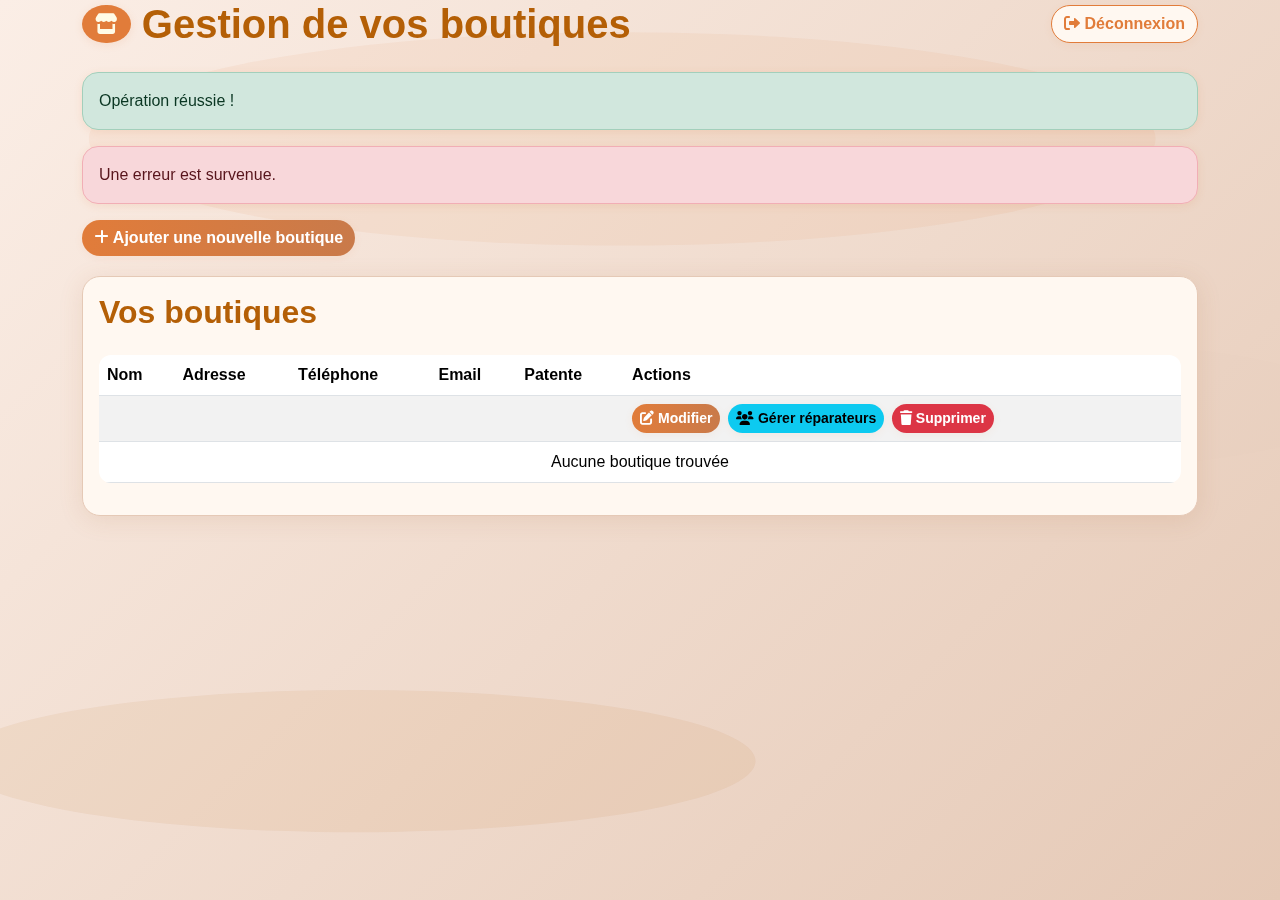
<file: repairapp/repairapp/src/main/resources/templates/shop.html>
<!DOCTYPE html>
<html xmlns:th="http://www.thymeleaf.org">
<head>
    <meta charset="UTF-8">
    <meta name="viewport" content="width=device-width, initial-scale=1.0">
    <meta name="_csrf" th:content="${_csrf != null ? _csrf.token : ''}"/>
    <meta name="_csrf_header" th:content="${_csrf != null ? _csrf.headerName : ''}"/>
    <title>Gestion de boutiques</title>
    <link href="https://cdn.jsdelivr.net/npm/bootstrap@5.3.0/dist/css/bootstrap.min.css" rel="stylesheet">
    <link href="https://cdnjs.cloudflare.com/ajax/libs/font-awesome/6.0.0/css/all.min.css" rel="stylesheet">
    <style>
        body {
            font-family: 'Segoe UI', 'Roboto', 'Arial', sans-serif;
            background: linear-gradient(135deg, #fbeee6 0%, #e5c9b6 100%);
            min-height: 100vh;
            position: relative;
            padding: 0;
        }
        .background-svg {
            position: fixed;
            top: 0; left: 0; width: 100vw; height: 100vh;
            z-index: 0;
            pointer-events: none;
            opacity: 0.07;
        }
        .main-content {
            position: relative;
            z-index: 2;
        }
        .shop-header {
            display: flex;
            align-items: center;
            gap: 0.7rem;
            margin-bottom: 1.2rem;
        }
        .shop-header h1 {
            font-size: 2.5rem;
            font-weight: 700;
            color: #b45f06;
            margin: 0;
        }
        .btn-primary, .btn-info, .btn-secondary, .btn-danger, .btn-outline-danger {
            border-radius: 20px;
            font-weight: 600;
            box-shadow: 0 2px 8px rgba(225, 124, 58, 0.08);
            border: none;
            transition: background 0.2s, box-shadow 0.2s;
        }
        .btn-primary {
            background: linear-gradient(90deg, #e17c3a 0%, #c97a4a 100%);
        }
        .btn-primary:hover, .btn-primary:focus {
            background: linear-gradient(90deg, #d2691e 0%, #b45f06 100%);
            box-shadow: 0 4px 16px rgba(225, 124, 58, 0.18);
        }
        .btn-outline-danger {
            border: 1.5px solid #e17c3a;
            color: #e17c3a;
            background: #fff8f1;
        }
        .btn-outline-danger:hover {
            background: #e17c3a;
            color: #fffbe6;
        }
        .add-shop-btn {
            margin-bottom: 20px;
        }
        .shop-list.card {
            background: #fff8f1;
            border-radius: 18px;
            box-shadow: 0 4px 24px rgba(168, 98, 57, 0.13);
            border: 1.5px solid #e5c9b6;
        }
        .card-title {
            color: #b45f06;
            font-weight: 600;
        }
        .table {
            background: transparent;
            border-radius: 12px;
            overflow: hidden;
        }
        .table-striped > tbody > tr:nth-of-type(odd) {
            background-color: #fbeee6;
        }
        .table-striped > tbody > tr:nth-of-type(even) {
            background-color: #fff8f1;
        }
        .modal-content {
            border-radius: 18px;
            box-shadow: 0 4px 24px rgba(168, 98, 57, 0.13);
        }
        .modal-title {
            color: #e17c3a;
            font-weight: 600;
        }
        label.form-label {
            color: #b45f06;
            font-weight: 500;
        }
        .form-control {
            border-radius: 12px;
            border: 1.5px solid #e5c9b6;
            background: #fff;
            font-size: 1rem;
        }
        .form-control:focus {
            border-color: #e17c3a;
            box-shadow: 0 0 0 0.2rem rgba(225, 124, 58, 0.12);
        }
        .alert {
            border-radius: 16px;
            font-size: 1rem;
            box-shadow: 0 2px 8px rgba(225, 124, 58, 0.13);
        }
        a {
            color: #e17c3a;
            text-decoration: none;
        }
        a:hover {
            color: #b45f06;
            text-decoration: underline;
        }
        .actions .btn {
            margin-right: 0.2rem;
        }
        @media (max-width: 700px) {
            .shop-header h1 { font-size: 1.8rem; }
            .modal-content { padding: 0 2px; }
        }
    </style>
</head>
<body>
    <svg class="background-svg" viewBox="0 0 1440 900" fill="none" xmlns="http://www.w3.org/2000/svg">
        <ellipse cx="700" cy="100" rx="600" ry="120" fill="#e17c3a"/>
        <ellipse cx="400" cy="800" rx="450" ry="80" fill="#b45f06"/>
        <ellipse cx="1200" cy="400" rx="320" ry="70" fill="#e5c9b6"/>
    </svg>
    <div class="container main-content">
        <!-- En-tête -->
        <div class="shop-header justify-content-between align-items-center mb-4">
            <span style="background: #e17c3a; border-radius: 50%; padding: 0.45rem 0.8rem; box-shadow: 0 2px 8px rgba(225, 124, 58, 0.13);">
                <i class="fa-solid fa-store fa-lg" style="color: #fffbe6;"></i>
            </span>
            <h1>Gestion de vos boutiques</h1>
            <form th:action="@{/logout}" method="post" class="d-inline ms-auto">
                <button type="submit" class="btn btn-outline-danger">
                    <i class="fas fa-sign-out-alt"></i> Déconnexion
                </button>
            </form>
        </div>

        <!-- Messages d'alerte -->
        <div th:if="${param.success}" class="alert alert-success">
            Opération réussie !
        </div>
        <div th:if="${param.error}" class="alert alert-danger">
            Une erreur est survenue.
        </div>

        <!-- Bouton pour ajouter une nouvelle boutique -->
        <div class="add-shop-btn">
            <button class="btn btn-primary" onclick="showCreateForm()">
                <i class="fas fa-plus"></i> Ajouter une nouvelle boutique
            </button>
        </div>

        <!-- Liste des boutiques -->
        <div class="shop-list card">
            <div class="card-body">
                <h2 class="card-title mb-4">Vos boutiques</h2>
                <div class="table-responsive">
                    <table class="table table-striped">
                        <thead>
                            <tr>
                                <th>Nom</th>
                                <th>Adresse</th>
                                <th>Téléphone</th>
                                <th>Email</th>
                                <th>Patente</th>
                                <th>Actions</th>
                            </tr>
                        </thead>
                        <tbody>
                            <tr th:each="shop : ${shops}">
                                <td th:text="${shop.name}"></td>
                                <td th:text="${shop.address}"></td>
                                <td th:text="${shop.phone}"></td>
                                <td th:text="${shop.email}"></td>
                                <td th:text="${shop.patente}"></td>
                                <td class="actions">
                                    <button class="btn btn-sm btn-primary" th:onclick="'editShop(' + ${shop.id} + ')'">
                                        <i class="fas fa-edit"></i> Modifier
                                    </button>
                                    <a th:href="@{'/repairers/shop/' + ${shop.id}}" class="btn btn-sm btn-info">
                                        <i class="fas fa-users"></i> Gérer réparateurs
                                    </a>
                                    <button class="btn btn-sm btn-danger" th:onclick="'deleteShop(' + ${shop.id} + ')'">
                                        <i class="fas fa-trash"></i> Supprimer
                                    </button>
                                </td>
                            </tr>
                            <tr th:if="${#lists.isEmpty(shops)}">
                                <td colspan="6" class="text-center">Aucune boutique trouvée</td>
                            </tr>
                        </tbody>
                    </table>
                </div>
            </div>
        </div>
    </div>

    <!-- Modal de création -->
    <div class="modal fade" id="createModal" tabindex="-1">
        <div class="modal-dialog">
            <div class="modal-content">
                <div class="modal-header">
                    <h5 class="modal-title">Créer une nouvelle boutique</h5>
                    <button type="button" class="btn-close" data-bs-dismiss="modal"></button>
                </div>
                <div class="modal-body">
                    <form id="createForm">
                        <div class="mb-3">
                            <label for="name" class="form-label">Nom</label>
                            <input type="text" class="form-control" id="name" required>
                        </div>
                        <div class="mb-3">
                            <label for="address" class="form-label">Adresse</label>
                            <input type="text" class="form-control" id="address" required>
                        </div>
                        <div class="mb-3">
                            <label for="phone" class="form-label">Téléphone</label>
                            <input type="tel" class="form-control" id="phone" required>
                        </div>
                        <div class="mb-3">
                            <label for="email" class="form-label">Email</label>
                            <input type="email" class="form-control" id="email" required>
                        </div>
                        <div class="mb-3">
                            <label for="patente" class="form-label">Patente</label>
                            <input type="text" class="form-control" id="patente" required>
                        </div>
                    </form>
                </div>
                <div class="modal-footer">
                    <button type="button" class="btn btn-secondary" data-bs-dismiss="modal">Annuler</button>
                    <button type="button" class="btn btn-primary" onclick="handleSubmit()">Créer</button>
                </div>
            </div>
        </div>
    </div>

    <!-- Modal de modification -->
    <div class="modal fade" id="editModal" tabindex="-1">
        <div class="modal-dialog">
            <div class="modal-content">
                <div class="modal-header">
                    <h5 class="modal-title">Modifier la boutique</h5>
                    <button type="button" class="btn-close" data-bs-dismiss="modal"></button>
                </div>
                <div class="modal-body">
                    <form id="editForm">
                        <input type="hidden" id="editShopId">
                        <div class="mb-3">
                            <label for="editName" class="form-label">Nom</label>
                            <input type="text" class="form-control" id="editName" required>
                        </div>
                        <div class="mb-3">
                            <label for="editAddress" class="form-label">Adresse</label>
                            <input type="text" class="form-control" id="editAddress" required>
                        </div>
                        <div class="mb-3">
                            <label for="editPhone" class="form-label">Téléphone</label>
                            <input type="tel" class="form-control" id="editPhone" required>
                        </div>
                        <div class="mb-3">
                            <label for="editEmail" class="form-label">Email</label>
                            <input type="email" class="form-control" id="editEmail" required>
                        </div>
                        <div class="mb-3">
                            <label for="editPatente" class="form-label">Patente</label>
                            <input type="text" class="form-control" id="editPatente" required>
                        </div>
                    </form>
                </div>
                <div class="modal-footer">
                    <button type="button" class="btn btn-secondary" data-bs-dismiss="modal">Annuler</button>
                    <button type="button" class="btn btn-primary" onclick="saveChanges()">Enregistrer</button>
                </div>
            </div>
        </div>
    </div>

    <script src="https://cdn.jsdelivr.net/npm/bootstrap@5.3.0/dist/js/bootstrap.bundle.min.js"></script>
    <script th:inline="javascript">
        let createModal;
        let editModal;
        const shops = /*[[${shops}]]*/ [];        // Session is handled automatically by Spring Security

        document.addEventListener('DOMContentLoaded', function() {
            createModal = new bootstrap.Modal(document.getElementById('createModal'));
            editModal = new bootstrap.Modal(document.getElementById('editModal'));
        });

        function showCreateForm() {
            document.getElementById('createForm').reset();
            createModal.show();
        }

        function handleSubmit() {
            const data = {
                name: document.getElementById('name').value,
                address: document.getElementById('address').value,
                phone: document.getElementById('phone').value,
                email: document.getElementById('email').value,
                patente: document.getElementById('patente').value
            };

            fetch('/shops', {
                method: 'POST',
                headers: {
                    'Content-Type': 'application/json'
                },
                body: JSON.stringify(data)
            })
            .then(response => {
                if (response.ok) {
                    createModal.hide();
                    window.location.href = '/shop?success=true';
                } else {
                    return response.text().then(text => {
                        throw new Error(text);
                    });
                }
            })
            .catch(error => {
                console.error('Erreur:', error);
                alert('Erreur lors de la création de la boutique: ' + error.message);
            });
        }

        function editShop(shopId) {
            const token = /*[[${session.jwtToken}]]*/ '';            fetch(`/shops/${shopId}`, {
                headers: {
                    'Content-Type': 'application/json'
                },
                credentials: 'include'
            })
            .then(response => {
                if (!response.ok) {
                    if (response.status === 404) {
                        throw new Error('Boutique non trouvée ou accès non autorisé');
                    }
                    throw new Error('Erreur lors de la récupération des données');
                }
                return response.json();
            })
            .then(shop => {
                if (!shop) {
                    throw new Error('Données de la boutique non valides');
                }
                document.getElementById('editShopId').value = shop.id;
                document.getElementById('editName').value = shop.name;
                document.getElementById('editAddress').value = shop.address;
                document.getElementById('editPhone').value = shop.phone;
                document.getElementById('editEmail').value = shop.email;
                document.getElementById('editPatente').value = shop.patente;
                editModal.show();
            })
            .catch(error => {
                console.error('Erreur:', error);
                alert(error.message || 'Erreur lors de la récupération des données de la boutique');
            });
        }

        function saveChanges() {
            const shopId = document.getElementById('editShopId').value;            const data = {
                name: document.getElementById('editName').value,
                address: document.getElementById('editAddress').value,
                phone: document.getElementById('editPhone').value,
                email: document.getElementById('editEmail').value,
                patente: document.getElementById('editPatente').value
            };

            fetch(`/shops/${shopId}`, {
                method: 'PUT',
                headers: {
                    'Content-Type': 'application/json'
                },
                credentials: 'include',
                body: JSON.stringify(data)
            })
            .then(response => {
                if (!response.ok) {
                    if (response.status === 404) {
                        throw new Error('Boutique non trouvée ou accès non autorisé');
                    }
                    return response.text().then(text => {
                        throw new Error(text || 'Erreur lors de la mise à jour');
                    });
                }
                editModal.hide();
                window.location.reload();
            })
            .catch(error => {
                console.error('Erreur:', error);
                alert(error.message || 'Erreur lors de la mise à jour de la boutique');
            });
        }

        function deleteShop(shopId) {
            if (confirm('Êtes-vous sûr de vouloir supprimer cette boutique ?')) {                fetch(`/shops/${shopId}`, {
                    method: 'DELETE',
                    credentials: 'include'
                })
                .then(response => {
                    if (!response.ok) {
                        if (response.status === 404) {
                            throw new Error('Boutique non trouvée ou accès non autorisé');
                        }
                        throw new Error('Erreur lors de la suppression');
                    }
                    window.location.reload();
                })
                .catch(error => {
                    console.error('Erreur:', error);
                    alert(error.message || 'Erreur lors de la suppression de la boutique');
                });
            }
        }
    </script>
</body>
</html>
</file>
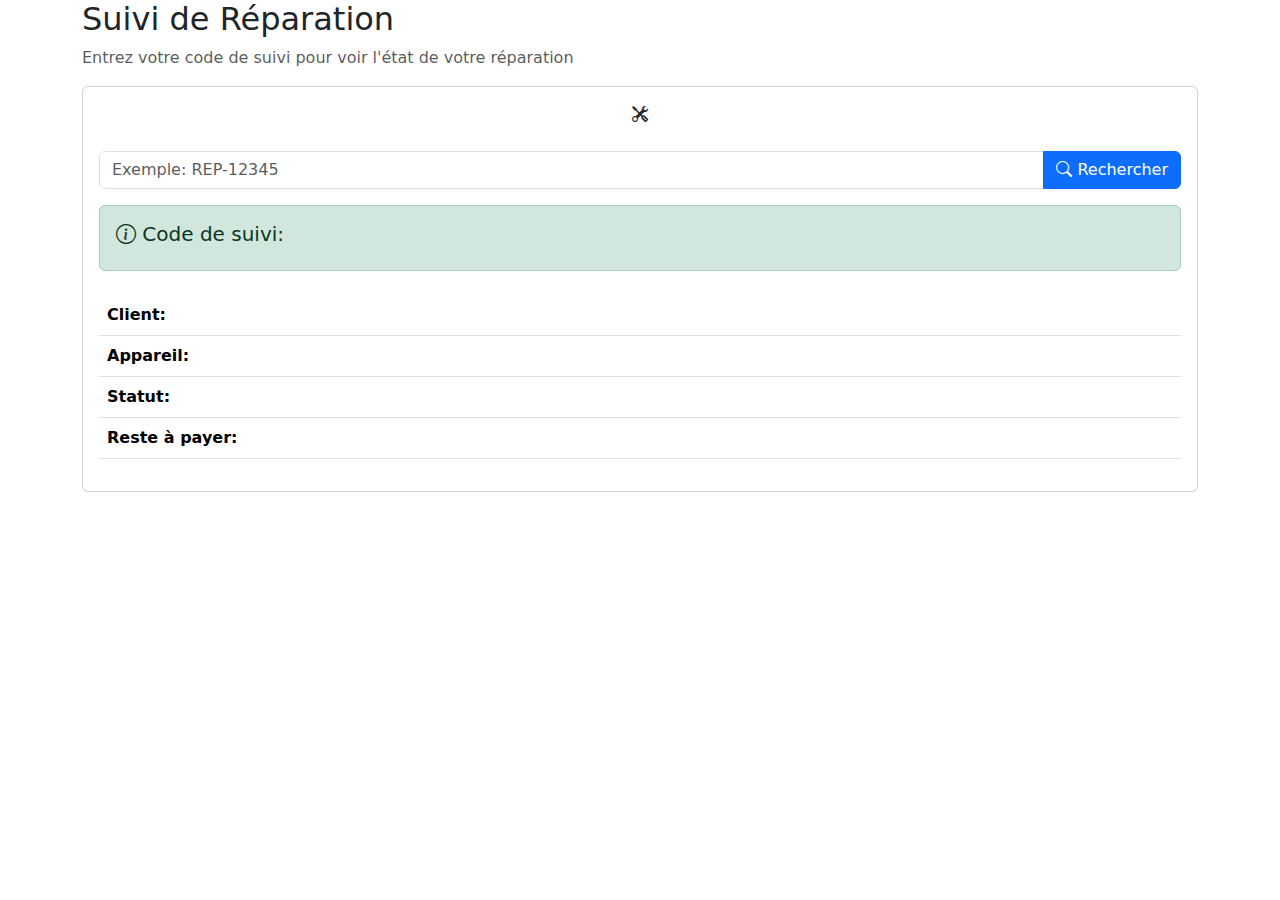
<file: repairapp/repairapp/src/main/resources/templates/track-repair.html>
<!DOCTYPE html>
<html xmlns:th="http://www.thymeleaf.org">
<head>
    <meta charset="UTF-8">
    <title>Suivi de Réparation</title>
    <link href="https://cdn.jsdelivr.net/npm/bootstrap@5.3.0/dist/css/bootstrap.min.css" rel="stylesheet">
    <link rel="stylesheet" href="https://cdn.jsdelivr.net/npm/bootstrap-icons@1.7.2/font/bootstrap-icons.css">
    <link rel="icon" href="/favicon.ico" type="image/x-icon">
    <link rel="stylesheet" th:href="@{/css/style.css}">
    <link rel="stylesheet" th:href="@{/css/track-repair.css}">
</head>
<body>
    <div class="container tracking-container">
        <div class="tracking-header">
            <h2>Suivi de Réparation</h2>
            <p class="text-muted">Entrez votre code de suivi pour voir l'état de votre réparation</p>
        </div>

        <div class="card">
            <div class="card-body">
                <form id="trackingForm" class="mb-3">
                    <div class="mb-4 text-center">
                        <i class="bi bi-tools tracking-icon"></i>
                    </div>
                    <div class="input-group">
                        <input type="text" id="trackingCode" class="form-control" 
                               placeholder="Exemple: REP-12345" required
                               pattern="REP-[A-Z0-9]{5}"
                               title="Format: REP-XXXXX (où X est une lettre ou un chiffre)">
                        <button class="btn btn-primary" type="submit">
                            <i class="bi bi-search"></i> Rechercher
                        </button>
                    </div>
                </form>

                <div id="resultContainer" class="result-container">
                    <div class="alert alert-success mb-4">
                        <h5 class="alert-heading">
                            <i class="bi bi-info-circle"></i> 
                            Code de suivi: <span id="displayTrackingCode" class="badge bg-info"></span>
                        </h5>
                    </div>

                    <div class="repair-details">
                        <table class="table">
                            <tr>
                                <th>Client:</th>
                                <td id="clientName"></td>
                            </tr>
                            <tr>
                                <th>Appareil:</th>
                                <td id="deviceInfo"></td>
                            </tr>
                            <tr>
                                <th>Statut:</th>
                                <td>
                                    <span id="status" class="badge"></span>
                                </td>
                            </tr>
                            <tr>
                                <th>Reste à payer:</th>
                                <td id="remainingPayment"></td>
                            </tr>
                        </table>
                    </div>
                </div>

                <div id="errorContainer" class="alert alert-danger" style="display: none;">
                    <i class="bi bi-exclamation-triangle"></i> 
                    Code de suivi non trouvé. Veuillez vérifier et réessayer.
                </div>
            </div>
        </div>
    </div>

    <script src="https://cdn.jsdelivr.net/npm/bootstrap@5.3.0/dist/js/bootstrap.bundle.min.js"></script>
    <script>
        document.getElementById('trackingForm').addEventListener('submit', function(e) {
            e.preventDefault();
            const trackingCode = document.getElementById('trackingCode').value.trim();
            
            // Reset display
            document.getElementById('resultContainer').style.display = 'none';
            document.getElementById('errorContainer').style.display = 'none';

            fetch(`/repairs/track/${trackingCode}`)
                .then(response => {
                    if (!response.ok) {
                        throw new Error('Repair not found');
                    }
                    return response.json();
                })
                .then(data => {
                    // Display results
                    document.getElementById('displayTrackingCode').textContent = trackingCode;
                    document.getElementById('clientName').textContent = data.clientName;
                    document.getElementById('deviceInfo').textContent = 
                        `${data.deviceType} ${data.brand} ${data.model}`;
                    
                    const statusBadge = document.getElementById('status');
                    statusBadge.textContent = data.status;
                    statusBadge.className = 'badge status-badge ' + 
                        (data.status === 'EN_COURS' ? 'bg-warning' : 
                         data.status === 'TERMINEE' ? 'bg-success' : 'bg-info');

                    document.getElementById('remainingPayment').textContent = 
                        `${data.remainingPayment.toFixed(2)} €`;

                    document.getElementById('resultContainer').style.display = 'block';
                })
                .catch(error => {
                    document.getElementById('errorContainer').style.display = 'block';
                });
        });
    </script>
</body>
</html>
</file>
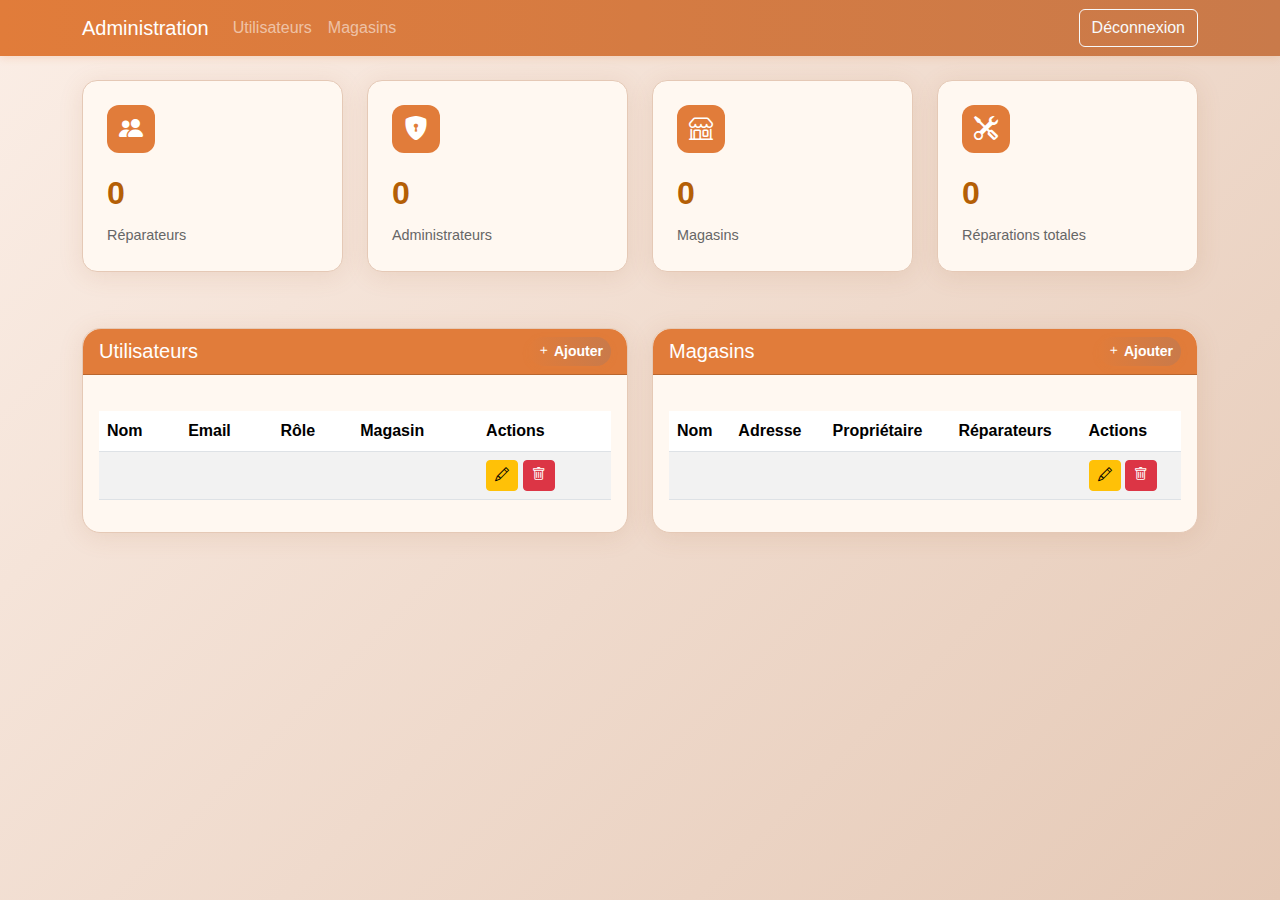
<file: repairapp/repairapp/src/main/resources/templates/admin/dashboard.html>
<!DOCTYPE html>
<html xmlns:th="http://www.thymeleaf.org">
<head>
    <meta charset="UTF-8">
    <meta name="viewport" content="width=device-width, initial-scale=1.0">
    <link rel="icon" type="image/svg+xml" th:href="@{/assets/favicon.svg}">
    <link rel="icon" type="image/x-icon" th:href="@{/assets/favicon.ico}">
    <title>Administration - Dashboard</title>
    <link href="https://cdn.jsdelivr.net/npm/bootstrap@5.3.0/dist/css/bootstrap.min.css" rel="stylesheet">
    <link rel="stylesheet" href="https://cdn.jsdelivr.net/npm/bootstrap-icons@1.7.2/font/bootstrap-icons.css">
    <link rel="stylesheet" th:href="@{/css/style.css}">
    <style>
        body {
            font-family: 'Segoe UI', 'Roboto', 'Arial', sans-serif;
            background: linear-gradient(135deg, #fbeee6 0%, #e5c9b6 100%);
            min-height: 100vh;
        }
        .action-buttons {
            white-space: nowrap;
        }
        .table-responsive {
            margin-top: 20px;
        }
        .card {
            background: #fff8f1;
            border-radius: 18px;
            box-shadow: 0 4px 24px rgba(168, 98, 57, 0.13);
            border: 1.5px solid #e5c9b6;
            margin-bottom: 2rem;
        }
        .card-header {
            background: #e17c3a;
            color: white;
            border-radius: 18px 18px 0 0 !important;
        }
        .btn-primary {
            background: linear-gradient(90deg, #e17c3a 0%, #c97a4a 100%);
            border: none;
            border-radius: 20px;
            font-weight: 600;
            box-shadow: 0 2px 8px rgba(225, 124, 58, 0.08);
        }
        .btn-primary:hover {
            background: linear-gradient(90deg, #d2691e 0%, #b45f06 100%);
            box-shadow: 0 4px 16px rgba(225, 124, 58, 0.18);
        }
        .navbar {
            background: linear-gradient(90deg, #e17c3a 0%, #c97a4a 100%) !important;
            box-shadow: 0 2px 8px rgba(225, 124, 58, 0.18);
        }
        .stats-card {
            background: #fff8f1;
            border-radius: 15px;
            box-shadow: 0 4px 24px rgba(168, 98, 57, 0.13);
            border: 1.5px solid #e5c9b6;
            padding: 1.5rem;
            margin-bottom: 2rem;
            transition: transform 0.2s;
        }
        .stats-card:hover {
            transform: translateY(-5px);
        }
        .stats-icon {
            width: 48px;
            height: 48px;
            background: #e17c3a;
            border-radius: 12px;
            display: flex;
            align-items: center;
            justify-content: center;
            margin-bottom: 1rem;
        }
        .stats-icon i {
            color: white;
            font-size: 1.5rem;
        }
        .stats-value {
            font-size: 2rem;
            font-weight: bold;
            color: #b45f06;
            margin-bottom: 0.5rem;
        }
        .stats-label {
            color: #666;
            font-size: 0.9rem;
        }
    </style>
</head>
<body>
    <nav class="navbar navbar-expand-lg navbar-dark bg-dark">
        <div class="container">
            <a class="navbar-brand" href="/admin">Administration</a>
            <button class="navbar-toggler" type="button" data-bs-toggle="collapse" data-bs-target="#navbarNav">
                <span class="navbar-toggler-icon"></span>
            </button>
            <div class="collapse navbar-collapse" id="navbarNav">
                <ul class="navbar-nav">
                    <li class="nav-item">
                        <a class="nav-link" href="/admin/users-management">Utilisateurs</a>
                    </li>
                    <li class="nav-item">
                        <a class="nav-link" href="/admin/shops">Magasins</a>
                    </li>
                </ul>
                <ul class="navbar-nav ms-auto">
                    <li class="nav-item">
                        <form th:action="@{/logout}" method="post" class="d-inline">
                            <button type="submit" class="btn btn-outline-light">Déconnexion</button>
                        </form>
                    </li>
                </ul>
            </div>
        </div>
    </nav>

    <div class="container mt-4">
        <!-- Statistiques -->
        <div class="row mb-4">
            <div class="col-md-3">
                <div class="stats-card">
                    <div class="stats-icon">
                        <i class="bi bi-people-fill"></i>
                    </div>
                    <div class="stats-value" th:text="${nbReparateurs}">0</div>
                    <div class="stats-label">Réparateurs</div>
                </div>
            </div>
            <div class="col-md-3">
                <div class="stats-card">
                    <div class="stats-icon">
                        <i class="bi bi-shield-lock-fill"></i>
                    </div>
                    <div class="stats-value" th:text="${nbAdmins}">0</div>
                    <div class="stats-label">Administrateurs</div>
                </div>
            </div>
            <div class="col-md-3">
                <div class="stats-card">
                    <div class="stats-icon">
                        <i class="bi bi-shop"></i>
                    </div>
                    <div class="stats-value" th:text="${shops.size()}">0</div>
                    <div class="stats-label">Magasins</div>
                </div>
            </div>
            <div class="col-md-3">
                <div class="stats-card">
                    <div class="stats-icon">
                        <i class="bi bi-tools"></i>
                    </div>
                    <div class="stats-value" th:text="${totalRepairs ?: 0}">0</div>
                    <div class="stats-label">Réparations totales</div>
                </div>
            </div>
        </div>
        
        <div class="row">
            <div class="col-md-6">
                <div class="card">
                    <div class="card-header d-flex justify-content-between align-items-center">
                        <h5 class="mb-0">Utilisateurs</h5>
                        <button class="btn btn-primary btn-sm" data-bs-toggle="modal" data-bs-target="#addUserModal">
                            <i class="bi bi-plus"></i> Ajouter
                        </button>
                    </div>
                    <div class="card-body">
                        <div class="table-responsive">
                            <table class="table table-striped">
                                <thead>
                                    <tr>
                                        <th>Nom</th>
                                        <th>Email</th>
                                        <th>Rôle</th>
                                        <th>Magasin</th>
                                        <th>Actions</th>
                                    </tr>
                                </thead>
                                <tbody>
                                    <tr th:each="user : ${users}">
                                        <td th:text="${user.fullName}"></td>
                                        <td th:text="${user.email}"></td>
                                        <td th:text="${user.role}"></td>
                                        <td>
                                            <div class="fw-bold" th:text="${nbReparateurs}"></div>
                                            <span th:if="${user.role.name() == 'REPARATEUR'}" th:text="${user.workingShop?.name ?: '-'}"></span>
                                            <span th:if="${user.role.name() == 'PROPRIETAIRE'}" th:text="${user.ownedShops != null and !user.ownedShops.empty} ? ${#strings.listJoin(user.ownedShops.![name], ', ')} : '-'"></span>
                                            <div class="fw-bold" th:text="${nbAdmins}"></div>
                                        </td>
                                        <td class="action-buttons">
                                            <button class="btn btn-sm btn-warning" th:onclick="'editUser(' + ${user.id} + ')'">
                                                <i class="bi bi-pencil"></i>
                                            </button>
                                            <button class="btn btn-sm btn-danger" th:onclick="'deleteUser(' + ${user.id} + ')'">
                                                <i class="bi bi-trash"></i>
                                            </button>
                                        </td>
                                    </tr>
                                </tbody>
                            </table>
                        </div>
                    </div>
                </div>
            </div>

            <div class="col-md-6">
                <div class="card">
                    <div class="card-header d-flex justify-content-between align-items-center">
                        <h5 class="mb-0">Magasins</h5>
                        <button class="btn btn-primary btn-sm" data-bs-toggle="modal" data-bs-target="#addShopModal">
                            <i class="bi bi-plus"></i> Ajouter
                        </button>
                    </div>
                    <div class="card-body">
                        <div class="table-responsive">
                            <table class="table table-striped">
                                <thead>
                                    <tr>
                                        <th>Nom</th>
                                        <th>Adresse</th>
                                        <th>Propriétaire</th>
                                        <th>Réparateurs</th>
                                        <th>Actions</th>
                                    </tr>
                                </thead>
                                <tbody>
                                    <tr th:each="shop : ${shops}">
                                        <td th:text="${shop.name}"></td>
                                        <td th:text="${shop.address}"></td>
                                        <td th:text="${shop.owner?.fullName ?: '-'}"></td>
                                        <td th:text="${shop.repairers != null ? shop.repairers.size() : '0'}"></td>
                                        <td class="action-buttons">
                                            <button class="btn btn-sm btn-warning" th:onclick="'editShop(' + ${shop.id} + ')'">
                                                <i class="bi bi-pencil"></i>
                                            </button>
                                            <button class="btn btn-sm btn-danger" th:onclick="'deleteShop(' + ${shop.id} + ')'">
                                                <i class="bi bi-trash"></i>
                                            </button>
                                        </td>
                                    </tr>
                                </tbody>
                            </table>
                        </div>
                    </div>
                </div>
            </div>
        </div>
    </div>

    <!-- Add User Modal -->
    <div class="modal fade" id="addUserModal" tabindex="-1">
        <div class="modal-dialog">
            <div class="modal-content">
                <div class="modal-header">
                    <h5 class="modal-title">Ajouter un utilisateur</h5>
                    <button type="button" class="btn-close" data-bs-dismiss="modal"></button>
                </div>
                <div class="modal-body">
                    <form id="addUserForm">
                        <div class="mb-3">
                            <label class="form-label">Nom complet</label>
                            <input type="text" class="form-control" name="fullName" required>
                        </div>
                        <div class="mb-3">
                            <label class="form-label">Email</label>
                            <input type="email" class="form-control" name="email" required>
                        </div>
                        <div class="mb-3">
                            <label class="form-label">Mot de passe</label>
                            <input type="password" class="form-control" name="password" required>
                        </div>
                        <div class="mb-3">
                            <label class="form-label">Rôle</label>
                            <select class="form-select" name="role" required onchange="handleRoleChange(this)">
                                <option value="ADMINISTRATOR">Administrateur</option>
                                <option value="PROPRIETAIRE">Propriétaire</option>
                                <option value="REPARATEUR">Réparateur</option>
                            </select>
                        </div>
                        <div class="mb-3" id="shopSelectionDiv" style="display: none;">
                            <label class="form-label">Magasin</label>
                            <select class="form-select" name="shopId" id="shopSelect">
                                <option value="">Sélectionnez un magasin</option>
                                <th:block th:each="shop : ${shops}">
                                    <option th:value="${shop.id}" th:text="${shop.name}"></option>
                                </th:block>
                            </select>
                        </div>
                    </form>
                </div>
                <div class="modal-footer">
                    <button type="button" class="btn btn-secondary" data-bs-dismiss="modal">Annuler</button>
                    <button type="button" class="btn btn-primary" onclick="saveUser()">Enregistrer</button>
                </div>
            </div>
        </div>
    </div>

    <!-- Add Shop Modal -->
    <div class="modal fade" id="addShopModal" tabindex="-1">
        <div class="modal-dialog">
            <div class="modal-content">
                <div class="modal-header">
                    <h5 class="modal-title">Ajouter un magasin</h5>
                    <button type="button" class="btn-close" data-bs-dismiss="modal"></button>
                </div>
                <div class="modal-body">
                    <form id="addShopForm">
                        <div class="mb-3">
                            <label class="form-label">Nom</label>
                            <input type="text" class="form-control" name="name" required>
                        </div>
                        <div class="mb-3">
                            <label class="form-label">Adresse</label>
                            <input type="text" class="form-control" name="address" required>
                        </div>
                        <div class="mb-3">
                            <label class="form-label">Téléphone</label>
                            <input type="tel" class="form-control" name="phone" required>
                        </div>
                        <div class="mb-3">
                            <label class="form-label">Email</label>
                            <input type="email" class="form-control" name="email" required>
                        </div>
                        <div class="mb-3">
                            <label class="form-label">Patente</label>
                            <input type="text" class="form-control" name="patente" required>
                        </div>
                    </form>
                </div>
                <div class="modal-footer">
                    <button type="button" class="btn btn-secondary" data-bs-dismiss="modal">Annuler</button>
                    <button type="button" class="btn btn-primary" onclick="saveNewShop()">Enregistrer</button>
                </div>
            </div>
        </div>
    </div>

    <!-- Edit Shop Modal -->
    <div class="modal fade" id="editShopModal" tabindex="-1">
        <div class="modal-dialog">
            <div class="modal-content">
                <div class="modal-header">
                    <h5 class="modal-title">Modifier un magasin</h5>
                    <button type="button" class="btn-close" data-bs-dismiss="modal"></button>
                </div>
                <div class="modal-body">
                    <form id="editShopForm">
                        <div class="mb-3">
                            <label class="form-label">Nom</label>
                            <input type="text" class="form-control" name="name" required>
                        </div>
                        <div class="mb-3">
                            <label class="form-label">Adresse</label>
                            <input type="text" class="form-control" name="address" required>
                        </div>
                        <div class="mb-3">
                            <label class="form-label">Téléphone</label>
                            <input type="tel" class="form-control" name="phone" required>
                        </div>
                        <div class="mb-3">
                            <label class="form-label">Email</label>
                            <input type="email" class="form-control" name="email" required>
                        </div>
                        <div class="mb-3">
                            <label class="form-label">Patente</label>
                            <input type="text" class="form-control" name="patente" required>
                        </div>
                    </form>
                </div>
                <div class="modal-footer">
                    <button type="button" class="btn btn-secondary" data-bs-dismiss="modal">Annuler</button>
                    <button type="button" class="btn btn-primary" onclick="saveShop()">Enregistrer</button>
                </div>
            </div>
        </div>
    </div>

    <script src="https://cdn.jsdelivr.net/npm/bootstrap@5.3.0/dist/js/bootstrap.bundle.min.js"></script>
    <script>
        // Helper function to close modals
        function closeModal(modalId) {
            const modal = bootstrap.Modal.getInstance(document.getElementById(modalId));
            if (modal) {
                modal.hide();
            }
        }

        // Helper function to handle API errors
        function handleApiError(response) {
            if (!response.ok) {
                return response.text().then(text => {
                    throw new Error(text || 'Une erreur est survenue');
                });
            }
            // Check if there's content to parse
            const contentType = response.headers.get('content-type');
            if (contentType && contentType.includes('application/json')) {
                return response.json();
            }
            return Promise.resolve(); // Return empty for no content responses
        }

        function handleRoleChange(selectElement) {
            const shopSelectionDiv = document.getElementById('shopSelectionDiv');
            const shopSelect = document.getElementById('shopSelect');
            
            if (selectElement.value === 'REPARATEUR') {
                shopSelectionDiv.style.display = 'block';
                shopSelect.required = true;
            } else {
                shopSelectionDiv.style.display = 'none';
                shopSelect.required = false;
                shopSelect.value = '';
            }
        }

        function editUser(userId) {
            fetch(`/admin/users/${userId}`)
                .then(handleApiError)
                .then(user => {
                    const form = document.getElementById('addUserForm');
                    form.elements['fullName'].value = user.fullName || '';
                    form.elements['email'].value = user.email || '';
                    form.elements['role'].value = user.role || 'PROPRIETAIRE';
                    form.elements['password'].value = ''; // Clear password field
                    
                    // Handle shop selection for repairers
                    if (user.role === 'REPARATEUR') {
                        document.getElementById('shopSelectionDiv').style.display = 'block';
                        if (user.workingShop) {
                            form.elements['shopId'].value = user.workingShop.id;
                        }
                    } else {
                        document.getElementById('shopSelectionDiv').style.display = 'none';
                    }
                    
                    // Update form for edit mode
                    form.dataset.mode = 'edit';
                    form.dataset.userId = userId;
                    
                    // Show modal
                    const modal = new bootstrap.Modal(document.getElementById('addUserModal'));
                    modal.show();
                })
                .catch(error => {
                    alert('Erreur lors de la récupération des données: ' + error.message);
                });
        }

        function saveUser() {
            const form = document.getElementById('addUserForm');
            const formData = new FormData(form);
            const data = Object.fromEntries(formData.entries());
            
            const isEditMode = form.dataset.mode === 'edit';
            const userId = form.dataset.userId;
            
            // Validate shop selection for repairers
            if (data.role === 'REPARATEUR' && !data.shopId) {
                alert('Veuillez sélectionner un magasin pour le réparateur');
                return;
            }
            
            const url = isEditMode ? `/admin/users/${userId}` : '/admin/users';
            const method = isEditMode ? 'PUT' : 'POST';

            // Validate required fields
            if (!data.fullName || !data.email || !data.role || (!isEditMode && !data.password)) {
                alert('Veuillez remplir tous les champs obligatoires');
                return;
            }

            fetch(url, {
                method: method,
                headers: {
                    'Content-Type': 'application/json'
                },
                body: JSON.stringify(data)
            })
            .then(handleApiError)
            .then(() => {
                closeModal('addUserModal');
                location.reload();
            })
            .catch(error => {
                alert('Erreur: ' + error.message);
            });
        }

        function deleteUser(userId) {
            if (confirm('Êtes-vous sûr de vouloir supprimer cet utilisateur ?')) {
                fetch(`/admin/users/${userId}`, {
                    method: 'DELETE',
                    headers: {
                        'Content-Type': 'application/json'
                    }
                })
                .then(handleApiError)
                .then(() => {
                    location.reload();
                })
                .catch(error => {
                    alert('Erreur lors de la suppression: ' + error.message);
                });
            }
        }

        // Reset form when modal is closed
        document.getElementById('addUserModal').addEventListener('hidden.bs.modal', function () {
            const form = document.getElementById('addUserForm');
            form.reset();
            delete form.dataset.mode;
            delete form.dataset.userId;
        });

        function editShop(shopId) {
            fetch(`/admin/shops/${shopId}`)
                .then(response => response.json())
                .then(shop => {
                    const form = document.getElementById('editShopForm');
                    form.elements['name'].value = shop.name;
                    form.elements['address'].value = shop.address;
                    form.elements['phone'].value = shop.phone;
                    form.elements['email'].value = shop.email;
                    form.elements['patente'].value = shop.patente;
                    
                    form.dataset.shopId = shopId;
                    
                    // Show modal
                    const modal = new bootstrap.Modal(document.getElementById('editShopModal'));
                    modal.show();
                });
        }

        function deleteShop(shopId) {
            if (confirm('Êtes-vous sûr de vouloir supprimer ce magasin ?')) {
                fetch(`/admin/shops/${shopId}`, {
                    method: 'DELETE',
                    headers: {
                        'Content-Type': 'application/json'
                    }
                })
                .then(handleApiError)
                .then(() => {
                    location.reload();
                })
                .catch(error => {
                    alert('Erreur lors de la suppression: ' + error.message);
                });
            }
        }

        function saveShop() {
            const form = document.getElementById('editShopForm');
            const formData = new FormData(form);
            const data = Object.fromEntries(formData.entries());
            
            const shopId = form.dataset.shopId;
            
            fetch(`/admin/shops/${shopId}`, {
                method: 'PUT',
                headers: {
                    'Content-Type': 'application/json'
                },
                body: JSON.stringify(data)
            }).then(response => {
                if (response.ok) {
                    location.reload();
                } else {
                    response.text().then(text => alert('Erreur: ' + text));
                }
            });
        }

        function saveNewShop() {
            const form = document.getElementById('addShopForm');
            const formData = new FormData(form);
            const data = Object.fromEntries(formData.entries());
            
            fetch('/admin/shops', {
                method: 'POST',
                headers: {
                    'Content-Type': 'application/json'
                },
                body: JSON.stringify(data)
            }).then(response => {
                if (response.ok) {
                    location.reload();
                } else {
                    response.text().then(text => alert('Erreur: ' + text));
                }
            });
        }
    </script>
</body>
</html>
</file>
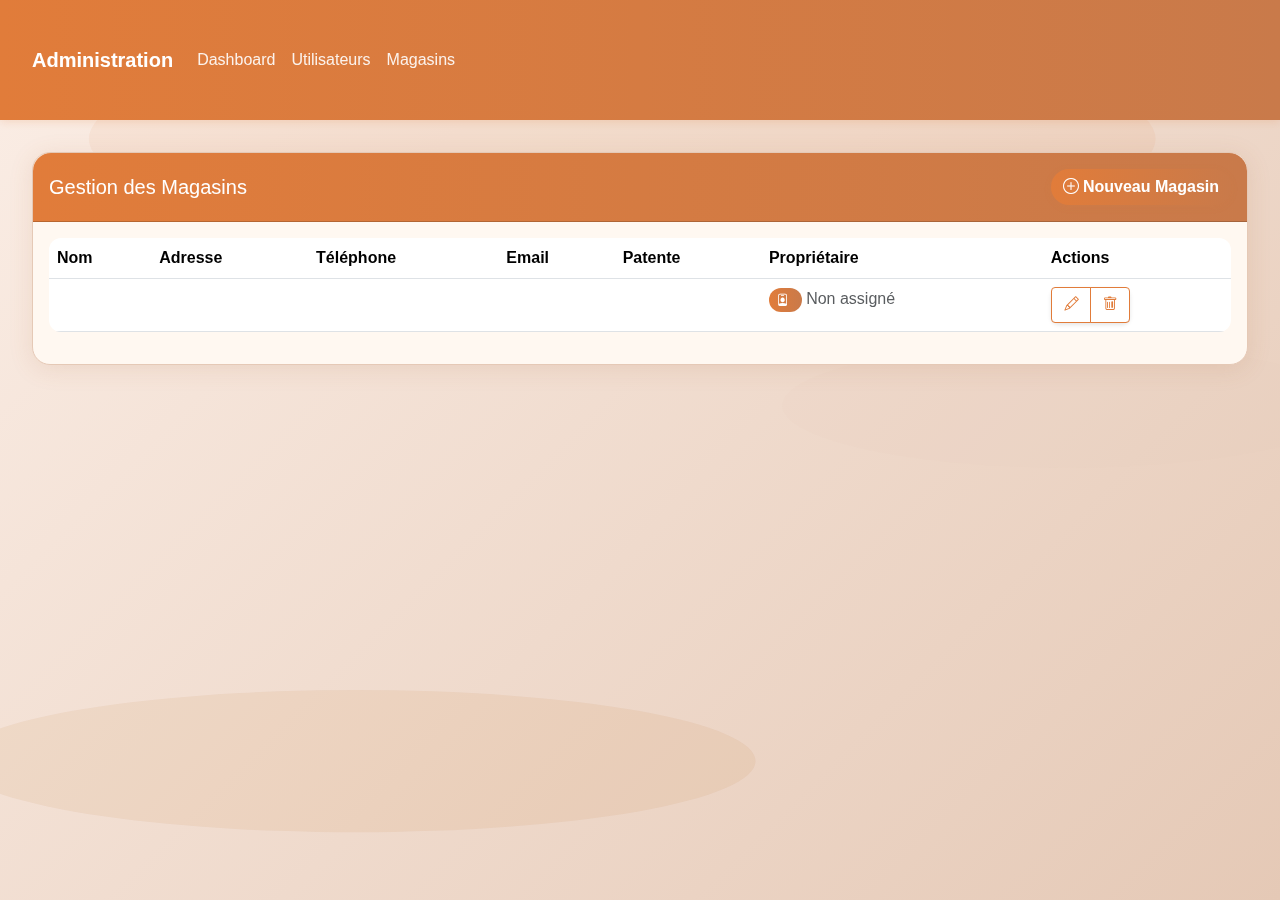
<file: repairapp/repairapp/src/main/resources/templates/admin/shops.html>
<!DOCTYPE html>
<html xmlns:th="http://www.thymeleaf.org">
<head>
    <meta charset="UTF-8">
    <meta name="viewport" content="width=device-width, initial-scale=1.0">
    <title>Gestion des Magasins</title>
    <link href="https://cdn.jsdelivr.net/npm/bootstrap@5.3.2/dist/css/bootstrap.min.css" rel="stylesheet">
    <link rel="stylesheet" href="https://cdn.jsdelivr.net/npm/bootstrap-icons@1.11.1/font/bootstrap-icons.css">
    <style>
        body {
            font-family: 'Segoe UI', 'Roboto', 'Arial', sans-serif;
            background: linear-gradient(135deg, #fbeee6 0%, #e5c9b6 100%);
            min-height: 100vh;
            position: relative;
            padding: 0;
        }

        .background-svg {
            position: fixed;
            top: 0; left: 0; width: 100vw; height: 100vh;
            z-index: 0;
            pointer-events: none;
            opacity: 0.07;
        }

        .main-content {
            position: relative;
            z-index: 2;
        }

        .navbar {
            background: linear-gradient(90deg, #e17c3a 0%, #c97a4a 100%);
            box-shadow: 0 2px 8px rgba(225, 124, 58, 0.18);
        }

        .navbar-brand {
            color: white !important;
            font-weight: bold;
        }

        .nav-link {
            color: rgba(255, 255, 255, 0.9) !important;
            transition: color 0.3s ease;
        }

        .nav-link:hover {
            color: white !important;
        }

        .container-fluid {
            padding: 2rem;
        }

        .card {
            background: #fff8f1;
            border-radius: 18px;
            box-shadow: 0 4px 24px rgba(168, 98, 57, 0.13);
            border: 1.5px solid #e5c9b6;
            margin-bottom: 1.5rem;
        }

        .card-header {
            background: linear-gradient(90deg, #e17c3a 0%, #c97a4a 100%);
            color: white;
            border-radius: 18px 18px 0 0 !important;
            padding: 1rem;
        }

        .btn-primary {
            background: linear-gradient(90deg, #e17c3a 0%, #c97a4a 100%);
            border: none;
            border-radius: 20px;
            font-weight: 600;
            box-shadow: 0 2px 8px rgba(225, 124, 58, 0.08);
        }

        .btn-primary:hover {
            background: linear-gradient(90deg, #d2691e 0%, #b45f06 100%);
            box-shadow: 0 4px 16px rgba(225, 124, 58, 0.18);
        }

        .table {
            background: transparent;
            border-radius: 12px;
            overflow: hidden;
        }

        .table-striped > tbody > tr:nth-of-type(odd) {
            background-color: #fbeee6;
        }

        .table-striped > tbody > tr:nth-of-type(even) {
            background-color: #fff8f1;
        }

        .modal-content {
            border-radius: 18px;
            box-shadow: 0 4px 24px rgba(168, 98, 57, 0.13);
        }

        .modal-header {
            background: linear-gradient(90deg, #e17c3a 0%, #c97a4a 100%);
            color: white;
            border-radius: 18px 18px 0 0;
        }

        .modal-title {
            color: white;
            font-weight: 600;
        }

        .form-label {
            color: #b45f06;
            font-weight: 500;
        }

        .form-control {
            border-radius: 12px;
            border: 1.5px solid #e5c9b6;
            background: #fff;
            font-size: 1rem;
        }

        .form-control:focus {
            border-color: #e17c3a;
            box-shadow: 0 0 0 0.2rem rgba(225, 124, 58, 0.12);
        }

        .badge-owner {
            background: linear-gradient(90deg, #e17c3a 0%, #c97a4a 100%);
            color: white;
            padding: 0.5em 0.7em;
            border-radius: 20px;
            font-weight: 500;
        }

        .btn-group {
            box-shadow: 0 2px 4px rgba(0, 0, 0, 0.1);
            border-radius: 8px;
        }

        .btn-action {
            padding: 0.375rem 0.75rem;
            font-size: 0.9rem;
            border-color: #e17c3a;
            color: #e17c3a;
        }

        .btn-action:hover {
            background-color: #e17c3a;
            border-color: #e17c3a;
            color: white;
        }

        .alert {
            border-radius: 16px;
            font-size: 1rem;
            box-shadow: 0 2px 8px rgba(225, 124, 58, 0.13);
        }

        @media (max-width: 700px) {
            .container-fluid {
                padding: 1rem;
            }
            .card-header h5 {
                font-size: 1.1rem;
            }
            .modal-content {
                padding: 0 2px;
            }
        }
    </style>
</head>
<body>
    <svg class="background-svg" viewBox="0 0 1440 900" fill="none" xmlns="http://www.w3.org/2000/svg">
        <ellipse cx="700" cy="100" rx="600" ry="120" fill="#e17c3a"/>
        <ellipse cx="400" cy="800" rx="450" ry="80" fill="#b45f06"/>
        <ellipse cx="1200" cy="400" rx="320" ry="70" fill="#e5c9b6"/>
    </svg>

    <!-- Navigation -->
    <nav class="navbar navbar-expand-lg">
        <div class="container-fluid">
            <a class="navbar-brand" href="/admin">Administration</a>
            <button class="navbar-toggler" type="button" data-bs-toggle="collapse" data-bs-target="#navbarNav">
                <span class="navbar-toggler-icon"></span>
            </button>
            <div class="collapse navbar-collapse" id="navbarNav">
                <ul class="navbar-nav">
                    <li class="nav-item">
                        <a class="nav-link" href="/admin">Dashboard</a>
                    </li>
                    <li class="nav-item">
                        <a class="nav-link" href="/admin/users-management">Utilisateurs</a>
                    </li>
                    <li class="nav-item">
                        <a class="nav-link active" href="/admin/shops">Magasins</a>
                    </li>
                </ul>
            </div>
        </div>
    </nav>

    <!-- Main Content -->
    <div class="container-fluid main-content">
        <div class="card">
            <div class="card-header d-flex justify-content-between align-items-center">
                <h5 class="mb-0">Gestion des Magasins</h5>
                <button class="btn btn-primary" onclick="showCreateForm()">
                    <i class="bi bi-plus-circle me-1"></i>Nouveau Magasin
                </button>
            </div>
            <div class="card-body">
                <div class="table-responsive">
                    <table class="table table-hover">
                        <thead>
                            <tr>
                                <th>Nom</th>
                                <th>Adresse</th>
                                <th>Téléphone</th>
                                <th>Email</th>
                                <th>Patente</th>
                                <th>Propriétaire</th>
                                <th>Actions</th>
                            </tr>
                        </thead>
                        <tbody>
                            <tr th:each="shop : ${shops}">
                                <td th:text="${shop.name}"></td>
                                <td th:text="${shop.address}"></td>
                                <td th:text="${shop.phone}"></td>
                                <td th:text="${shop.email}"></td>
                                <td th:text="${shop.patente}"></td>
                                <td>
                                    <span class="badge badge-owner" th:if="${shop.owner != null}">
                                        <i class="bi bi-person-badge me-1"></i>
                                        <span th:text="${shop.owner.fullName}"></span>
                                    </span>
                                    <span class="text-muted" th:if="${shop.owner == null}">Non assigné</span>
                                </td>
                                <td>
                                    <div class="btn-group">
                                        <button class="btn btn-sm btn-outline-primary btn-action" 
                                                th:onclick="'editShop(\'' + ${shop.id} + '\')'"
                                                title="Modifier">
                                            <i class="bi bi-pencil"></i>
                                        </button>
                                        <button class="btn btn-sm btn-outline-danger btn-action"
                                                th:onclick="'deleteShop(\'' + ${shop.id} + '\')'"
                                                title="Supprimer">
                                            <i class="bi bi-trash"></i>
                                        </button>
                                    </div>
                                </td>
                            </tr>
                        </tbody>
                    </table>
                </div>
            </div>
        </div>
    </div>

    <!-- Modal Création -->
    <div class="modal fade" id="createModal" tabindex="-1">
        <div class="modal-dialog">
            <div class="modal-content">
                <div class="modal-header">
                    <h5 class="modal-title">Nouveau Magasin</h5>
                    <button type="button" class="btn-close" data-bs-dismiss="modal" aria-label="Close"></button>
                </div>
                <div class="modal-body">
                    <form id="createForm">
                        <div class="mb-3">
                            <label class="form-label">Nom *</label>
                            <input type="text" class="form-control" id="createName" required
                                   minlength="2" maxlength="100"
                                   title="Le nom doit contenir entre 2 et 100 caractères">
                            <div id="createNameError" class="error" style="display: none;"></div>
                        </div>
                        <div class="mb-3">
                            <label class="form-label">Adresse *</label>
                            <input type="text" class="form-control" id="createAddress" required
                                   minlength="5" maxlength="200"
                                   title="L'adresse doit contenir au moins 5 caractères">
                            <div id="createAddressError" class="error" style="display: none;"></div>
                        </div>
                        <div class="mb-3">
                            <label class="form-label">Téléphone *</label>
                            <input type="tel" class="form-control" id="createPhone" required
                                   pattern="[0-9+\s-]{8,}"
                                   title="Le numéro de téléphone doit contenir au moins 8 chiffres">
                            <div id="createPhoneError" class="error" style="display: none;"></div>
                        </div>
                        <div class="mb-3">
                            <label class="form-label">Email *</label>
                            <input type="email" class="form-control" id="createEmail" required
                                   pattern="[a-z0-9._%+-]+@[a-z0-9.-]+\.[a-z]{2,}$"
                                   title="Veuillez entrer une adresse email valide">
                            <div id="createEmailError" class="error" style="display: none;"></div>
                        </div>
                        <div class="mb-3">
                            <label class="form-label">Patente *</label>
                            <input type="text" class="form-control" id="createPatente" required
                                   minlength="3" maxlength="50"
                                   title="Le numéro de patente doit contenir entre 3 et 50 caractères">
                            <div id="createPatenteError" class="error" style="display: none;"></div>
                        </div>
                    </form>
                </div>
                <div class="modal-footer">
                    <button type="button" class="btn btn-secondary" data-bs-dismiss="modal">Annuler</button>
                    <button type="button" class="btn btn-primary" onclick="createShop()">Créer</button>
                </div>
            </div>
        </div>
    </div>

    <!-- Modal Modification -->
    <div class="modal fade" id="editModal" tabindex="-1">
        <div class="modal-dialog">
            <div class="modal-content">
                <div class="modal-header">
                    <h5 class="modal-title">Modifier le Magasin</h5>
                    <button type="button" class="btn-close" data-bs-dismiss="modal" aria-label="Close"></button>
                </div>
                <div class="modal-body">
                    <form id="editForm">
                        <input type="hidden" id="editId">
                        <div class="mb-3">
                            <label class="form-label">Nom *</label>
                            <input type="text" class="form-control" id="editName" required
                                   minlength="2" maxlength="100"
                                   title="Le nom doit contenir entre 2 et 100 caractères">
                            <div id="editNameError" class="error" style="display: none;"></div>
                        </div>
                        <div class="mb-3">
                            <label class="form-label">Adresse *</label>
                            <input type="text" class="form-control" id="editAddress" required
                                   minlength="5" maxlength="200"
                                   title="L'adresse doit contenir au moins 5 caractères">
                            <div id="editAddressError" class="error" style="display: none;"></div>
                        </div>
                        <div class="mb-3">
                            <label class="form-label">Téléphone *</label>
                            <input type="tel" class="form-control" id="editPhone" required
                                   pattern="[0-9+\s-]{8,}"
                                   title="Le numéro de téléphone doit contenir au moins 8 chiffres">
                            <div id="editPhoneError" class="error" style="display: none;"></div>
                        </div>
                        <div class="mb-3">
                            <label class="form-label">Email *</label>
                            <input type="email" class="form-control" id="editEmail" required
                                   pattern="[a-z0-9._%+-]+@[a-z0-9.-]+\.[a-z]{2,}$"
                                   title="Veuillez entrer une adresse email valide">
                            <div id="editEmailError" class="error" style="display: none;"></div>
                        </div>
                        <div class="mb-3">
                            <label class="form-label">Patente *</label>
                            <input type="text" class="form-control" id="editPatente" required
                                   minlength="3" maxlength="50"
                                   title="Le numéro de patente doit contenir entre 3 et 50 caractères">
                            <div id="editPatenteError" class="error" style="display: none;"></div>
                        </div>
                    </form>
                </div>
                <div class="modal-footer">
                    <button type="button" class="btn btn-secondary" data-bs-dismiss="modal">Annuler</button>
                    <button type="button" class="btn btn-primary" onclick="updateShop()">Enregistrer</button>
                </div>
            </div>
        </div>
    </div>

    <!-- Scripts -->
    <script src="https://cdn.jsdelivr.net/npm/bootstrap@5.3.2/dist/js/bootstrap.bundle.min.js"></script>
    <script>
        let createModal;
        let editModal;

        document.addEventListener('DOMContentLoaded', function() {
            createModal = new bootstrap.Modal(document.getElementById('createModal'));
            editModal = new bootstrap.Modal(document.getElementById('editModal'));
        });

        function showCreateForm() {
            document.getElementById('createForm').reset();
            createModal.show();
        }

        function validateForm(formId) {
            const form = document.getElementById(formId);
            const inputs = form.querySelectorAll('input[required]');
            let isValid = true;

            // Réinitialiser les messages d'erreur
            form.querySelectorAll('.error').forEach(el => el.style.display = 'none');

            inputs.forEach(input => {
                if (!input.checkValidity()) {
                    const errorDiv = document.getElementById(input.id + 'Error');
                    if (errorDiv) {
                        errorDiv.textContent = input.validationMessage;
                        errorDiv.style.display = 'block';
                    }
                    isValid = false;
                }
            });

            return isValid;
        }

        function createShop() {
            if (!validateForm('createForm')) return;

            const formData = {
                name: document.getElementById('createName').value,
                address: document.getElementById('createAddress').value,
                phone: document.getElementById('createPhone').value,
                email: document.getElementById('createEmail').value,
                patente: document.getElementById('createPatente').value
            };

            fetch('/admin/shops', {
                method: 'POST',
                headers: {
                    'Content-Type': 'application/json',
                },
                body: JSON.stringify(formData)
            })
            .then(response => {
                if (!response.ok) {
                    return response.text().then(text => {
                        throw new Error(text);
                    });
                }
                return response.json();
            })
            .then(() => {
                location.reload();
            })
            .catch(error => {
                if (error.message.includes('Email already exists')) {
                    document.getElementById('createEmailError').textContent = "Cet email est déjà utilisé";
                    document.getElementById('createEmailError').style.display = 'block';
                } else {
                    alert(error.message);
                }
            });
        }

        function editShop(id) {
            fetch(`/admin/shops/${id}`)
            .then(response => response.json())
            .then(shop => {
                document.getElementById('editId').value = shop.id;
                document.getElementById('editName').value = shop.name;
                document.getElementById('editAddress').value = shop.address;
                document.getElementById('editPhone').value = shop.phone;
                document.getElementById('editEmail').value = shop.email;
                document.getElementById('editPatente').value = shop.patente;
                editModal.show();
            })
            .catch(error => {
                console.error('Erreur:', error);
                alert('Erreur lors de la récupération des données du magasin');
            });
        }

        function updateShop() {
            if (!validateForm('editForm')) return;

            const id = document.getElementById('editId').value;
            const formData = {
                name: document.getElementById('editName').value,
                address: document.getElementById('editAddress').value,
                phone: document.getElementById('editPhone').value,
                email: document.getElementById('editEmail').value,
                patente: document.getElementById('editPatente').value
            };

            fetch(`/admin/shops/${id}`, {
                method: 'PUT',
                headers: {
                    'Content-Type': 'application/json',
                },
                body: JSON.stringify(formData)
            })
            .then(response => {
                if (!response.ok) {
                    return response.text().then(text => {
                        throw new Error(text);
                    });
                }
                return response.json();
            })
            .then(() => {
                location.reload();
            })
            .catch(error => {
                if (error.message.includes('Email already exists')) {
                    document.getElementById('editEmailError').textContent = "Cet email est déjà utilisé";
                    document.getElementById('editEmailError').style.display = 'block';
                } else {
                    alert(error.message);
                }
            });
        }

        function deleteShop(id) {
            if (confirm('Êtes-vous sûr de vouloir supprimer ce magasin ?')) {
                fetch(`/admin/shops/${id}`, {
                    method: 'DELETE'
                })
                .then(response => {
                    if (response.ok) {
                        window.location.reload();
                    } else {
                        return response.text().then(text => {
                            throw new Error(text);
                        });
                    }
                })
                .catch(error => {
                    console.error('Erreur:', error);
                    alert('Erreur lors de la suppression du magasin: ' + error.message);
                });
            }
        }
    </script>
</body>
</html>
</file>
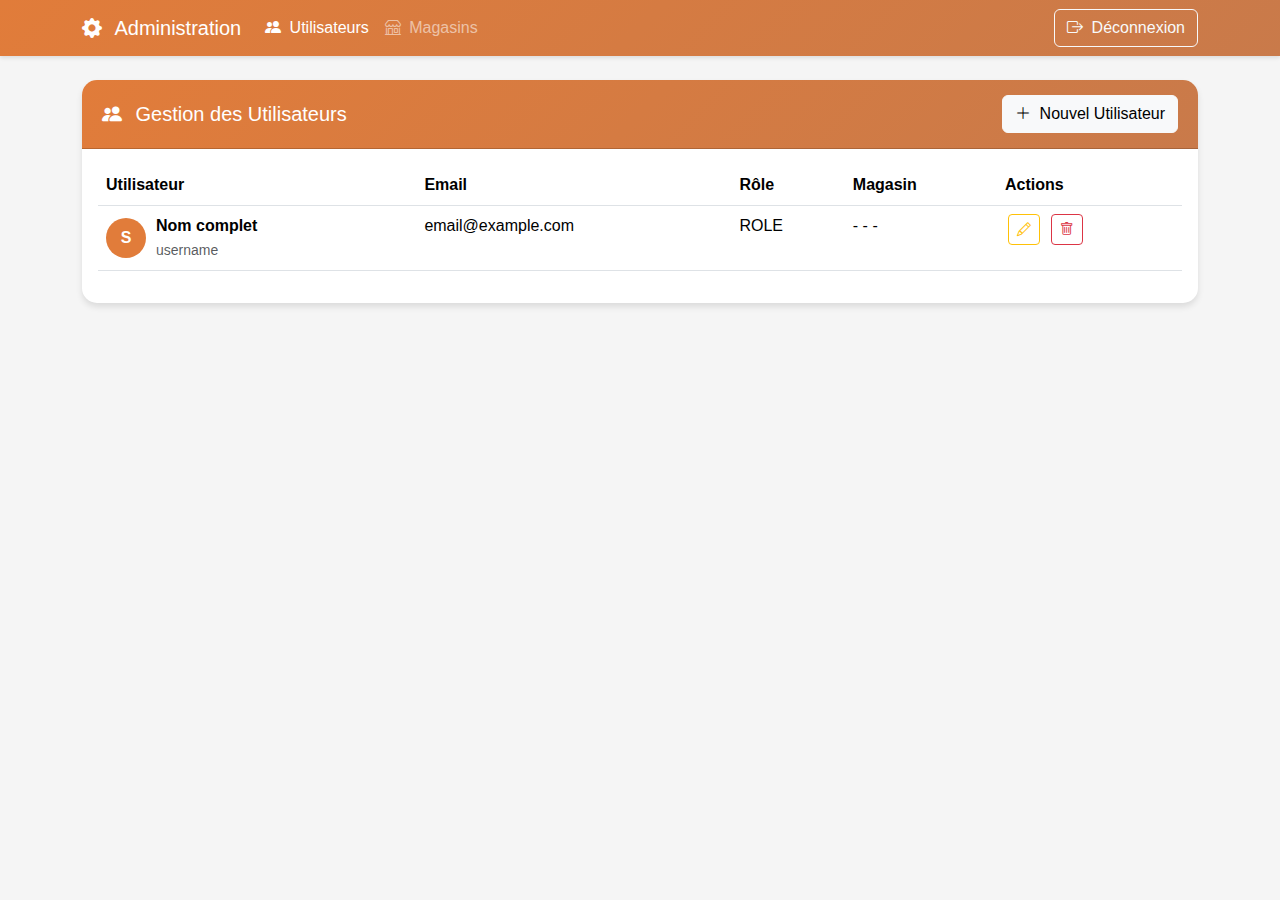
<file: repairapp/repairapp/src/main/resources/templates/admin/users.html>
<!DOCTYPE html>
<html xmlns:th="http://www.thymeleaf.org">
<head>
    <meta charset="UTF-8">
    <meta name="viewport" content="width=device-width, initial-scale=1.0">
    <title>Gestion des Utilisateurs - RepairApp</title>
    <link href="https://cdn.jsdelivr.net/npm/bootstrap@5.3.0/dist/css/bootstrap.min.css" rel="stylesheet">
    <link rel="stylesheet" href="https://cdn.jsdelivr.net/npm/bootstrap-icons@1.7.2/font/bootstrap-icons.css">
    <style>
        body {
            font-family: 'Segoe UI', Tahoma, Geneva, Verdana, sans-serif;
            background-color: #f5f5f5;
        }
        .navbar {
            background: linear-gradient(135deg, #e17c3a 0%, #c97a4a 100%);
            box-shadow: 0 2px 4px rgba(0,0,0,0.1);
        }
        .card {
            border: none;
            border-radius: 15px;
            box-shadow: 0 4px 6px rgba(0,0,0,0.1);
            margin-bottom: 20px;
        }
        .card-header {
            background: linear-gradient(135deg, #e17c3a 0%, #c97a4a 100%);
            color: white;
            border-radius: 15px 15px 0 0 !important;
            padding: 15px 20px;
        }
        .btn-primary {
            background: linear-gradient(135deg, #e17c3a 0%, #c97a4a 100%);
            border: none;
        }
        .btn-primary:hover {
            background: linear-gradient(135deg, #c97a4a 0%, #b45f06 100%);
        }
        .role-badge {
            padding: 5px 10px;
            border-radius: 20px;
            font-size: 0.85em;
            font-weight: 500;
        }
        .role-ADMINISTRATOR {
            background-color: #dc3545;
            color: white;
        }
        .role-PROPRIETAIRE {
            background-color: #198754;
            color: white;
        }
        .role-REPARATEUR {
            background-color: #0d6efd;
            color: white;
        }
        .table th {
            border-top: none;
            font-weight: 600;
        }
        .action-buttons .btn {
            padding: 0.25rem 0.5rem;
            margin: 0 0.2rem;
        }
        .user-avatar {
            width: 40px;
            height: 40px;
            border-radius: 50%;
            background: #e17c3a;
            color: white;
            display: flex;
            align-items: center;
            justify-content: center;
            font-weight: bold;
            margin-right: 10px;
        }
    </style>
</head>
<body>
    <!-- Navbar -->
    <nav class="navbar navbar-expand-lg navbar-dark mb-4">
        <div class="container">
            <a class="navbar-brand" href="/admin">
                <i class="bi bi-gear-fill me-2"></i>
                Administration
            </a>
            <button class="navbar-toggler" type="button" data-bs-toggle="collapse" data-bs-target="#navbarNav">
                <span class="navbar-toggler-icon"></span>
            </button>
            <div class="collapse navbar-collapse" id="navbarNav">
                <ul class="navbar-nav">
                    <li class="nav-item">
                        <a class="nav-link active" href="/admin/users-management">
                            <i class="bi bi-people-fill me-1"></i>
                            Utilisateurs
                        </a>
                    </li>
                    <li class="nav-item">
                        <a class="nav-link" href="/admin/shops">
                            <i class="bi bi-shop me-1"></i>
                            Magasins
                        </a>
                    </li>
                </ul>
                <ul class="navbar-nav ms-auto">
                    <li class="nav-item">
                        <form th:action="@{/logout}" method="post" class="d-inline">
                            <button type="submit" class="btn btn-outline-light">
                                <i class="bi bi-box-arrow-right me-1"></i>
                                Déconnexion
                            </button>
                        </form>
                    </li>
                </ul>
            </div>
        </div>
    </nav>

    <!-- Main Content -->
    <div class="container">
        <div class="card">
            <div class="card-header d-flex justify-content-between align-items-center">
                <h5 class="mb-0">
                    <i class="bi bi-people-fill me-2"></i>
                    Gestion des Utilisateurs
                </h5>
                <button class="btn btn-light" data-bs-toggle="modal" data-bs-target="#addUserModal">
                    <i class="bi bi-plus-lg me-1"></i>
                    Nouvel Utilisateur
                </button>
            </div>
            <div class="card-body">
                <div class="table-responsive">
                    <table class="table table-hover">
                        <thead>
                            <tr>
                                <th>Utilisateur</th>
                                <th>Email</th>
                                <th>Rôle</th>
                                <th>Magasin</th>
                                <th>Actions</th>
                            </tr>
                        </thead>
                        <tbody>
                            <tr th:each="user : ${users}">
                                <td>
                                    <div class="d-flex align-items-center">
                                        <div class="user-avatar" th:text="${#strings.substring(user.fullName, 0, 1)}">S</div>
                                        <div>
                                            <div class="fw-bold" th:text="${user.fullName}">Nom complet</div>
                                            <small class="text-muted" th:text="${user.username}">username</small>
                                        </div>
                                    </div>
                                </td>
                                <td th:text="${user.email}">email@example.com</td>
                                <td>
                                    <span th:class="'role-badge role-' + ${user.role}" th:text="${user.role}">ROLE</span>
                                </td>
                                <td>
                                    <span th:if="${user.role.name() == 'REPARATEUR'}" th:text="${user.workingShop?.name ?: '-'}">-</span>
                                    <span th:if="${user.role.name() == 'PROPRIETAIRE'}" th:text="${user.ownedShops != null and !user.ownedShops.empty} ? ${#strings.listJoin(user.ownedShops.![name], ', ')} : '-'">-</span>
                                    <span th:if="${user.role.name() == 'ADMINISTRATOR'}">-</span>
                                </td>
                                <td>
                                    <div class="action-buttons">
                                        <button class="btn btn-sm btn-outline-warning" th:onclick="'editUser(' + ${user.id} + ')'" title="Modifier">
                                            <i class="bi bi-pencil"></i>
                                        </button>
                                        <button class="btn btn-sm btn-outline-danger" th:onclick="'deleteUser(' + ${user.id} + ')'" title="Supprimer">
                                            <i class="bi bi-trash"></i>
                                        </button>
                                    </div>
                                </td>
                            </tr>
                        </tbody>
                    </table>
                </div>
            </div>
        </div>
    </div>

    <!-- Add/Edit User Modal -->
    <div class="modal fade" id="addUserModal" tabindex="-1">
        <div class="modal-dialog">
            <div class="modal-content">
                <div class="modal-header">
                    <h5 class="modal-title" id="modalTitle">Ajouter un utilisateur</h5>
                    <button type="button" class="btn-close" data-bs-dismiss="modal"></button>
                </div>
                <div class="modal-body">
                    <form id="userForm">
                        <div class="mb-3">
                            <label class="form-label">Nom complet *</label>
                            <input type="text" class="form-control" name="fullName" id="fullName" required
                                   minlength="2" maxlength="100"
                                   title="Le nom complet doit contenir au moins 2 caractères">
                            <div id="fullNameError" class="error" style="display: none;"></div>
                        </div>
                        <div class="mb-3">
                            <label class="form-label">Email *</label>
                            <input type="email" class="form-control" name="email" id="email" required
                                   pattern="[a-z0-9._%+-]+@[a-z0-9.-]+\.[a-z]{2,}$"
                                   title="Veuillez entrer une adresse email valide">
                            <div id="emailError" class="error" style="display: none;"></div>
                        </div>
                        <div class="mb-3">
                            <label class="form-label">Mot de passe *</label>
                            <input type="password" class="form-control" name="password" id="password" required
                                   minlength="6" maxlength="100"
                                   title="Le mot de passe doit contenir au moins 6 caractères">
                            <div id="passwordError" class="error" style="display: none;"></div>
                        </div>
                        <div class="mb-3">
                            <label class="form-label">Rôle *</label>
                            <select class="form-select" name="role" id="role" required>
                                <option value="">Sélectionner un rôle</option>
                                <option value="ADMINISTRATOR">Administrateur</option>
                                <option value="PROPRIETAIRE">Propriétaire</option>
                                <option value="REPARATEUR">Réparateur</option>
                            </select>
                            <div id="roleError" class="error" style="display: none;"></div>
                        </div>
                        <div class="mb-3" id="shopSelection" style="display: none;">
                            <label class="form-label">Magasin *</label>
                            <select class="form-select" name="shopId" id="shopId">
                                <option value="">Sélectionner un magasin</option>
                                <option th:each="shop : ${shops}" 
                                        th:value="${shop.id}"
                                        th:text="${shop.name}">
                                </option>
                            </select>
                            <div id="shopIdError" class="error" style="display: none;"></div>
                        </div>
                    </form>
                </div>
                <div class="modal-footer">
                    <button type="button" class="btn btn-secondary" data-bs-dismiss="modal">Annuler</button>
                    <button type="button" class="btn btn-primary" onclick="saveUser()">Enregistrer</button>
                </div>
            </div>
        </div>
    </div>

    <script src="https://cdn.jsdelivr.net/npm/bootstrap@5.3.0/dist/js/bootstrap.bundle.min.js"></script>
    <script>
        let editingUserId = null;
        const userModal = new bootstrap.Modal(document.getElementById('addUserModal'));

        document.getElementById('role').addEventListener('change', function() {
            const shopSelection = document.getElementById('shopSelection');
            const shopId = document.getElementById('shopId');
            
            if (this.value === 'REPARATEUR') {
                shopSelection.style.display = 'block';
                shopId.required = true;
            } else {
                shopSelection.style.display = 'none';
                shopId.required = false;
                shopId.value = '';
            }
        });

        function validateForm() {
            const form = document.getElementById('userForm');
            const inputs = form.querySelectorAll('input[required], select[required]');
            let isValid = true;

            // Réinitialiser les messages d'erreur
            form.querySelectorAll('.error').forEach(el => el.style.display = 'none');

            inputs.forEach(input => {
                if (!input.checkValidity()) {
                    const errorDiv = document.getElementById(input.id + 'Error');
                    if (errorDiv) {
                        errorDiv.textContent = input.validationMessage;
                        errorDiv.style.display = 'block';
                    }
                    isValid = false;
                }
            });

            // Validation spéciale pour le magasin si le rôle est REPARATEUR
            const role = document.getElementById('role');
            const shopId = document.getElementById('shopId');
            if (role.value === 'REPARATEUR' && !shopId.value) {
                document.getElementById('shopIdError').textContent = "Veuillez sélectionner un magasin";
                document.getElementById('shopIdError').style.display = 'block';
                isValid = false;
            }

            return isValid;
        }

        function resetForm() {
            const form = document.getElementById('userForm');
            form.reset();
            editingUserId = null;
            document.getElementById('modalTitle').textContent = 'Ajouter un utilisateur';
            document.getElementById('shopSelection').style.display = 'none';
            document.querySelectorAll('.error').forEach(el => el.style.display = 'none');
        }

        function editUser(userId) {
            editingUserId = userId;
            document.getElementById('modalTitle').textContent = 'Modifier l\'utilisateur';
            
            fetch('/admin/users/' + userId)
            .then(response => response.json())
            .then(user => {
                document.getElementById('fullName').value = user.fullName;
                document.getElementById('email').value = user.email;
                document.getElementById('password').value = '';
                document.getElementById('password').required = false;
                document.getElementById('role').value = user.role;
                
                const shopSelection = document.getElementById('shopSelection');
                const shopId = document.getElementById('shopId');
                
                if (user.role === 'REPARATEUR') {
                    shopSelection.style.display = 'block';
                    shopId.value = user.workingShop?.id || '';
                } else {
                    shopSelection.style.display = 'none';
                    shopId.value = '';
                }
                
                userModal.show();
            })
            .catch(error => {
                console.error('Erreur:', error);
                alert('Erreur lors de la récupération des données de l\'utilisateur');
            });
        }

        function saveUser() {
            if (!validateForm()) return;

            const formData = {
                fullName: document.getElementById('fullName').value,
                email: document.getElementById('email').value,
                role: document.getElementById('role').value
            };

            const password = document.getElementById('password').value;
            if (password) {
                formData.password = password;
            }

            if (formData.role === 'REPARATEUR') {
                formData.shopId = document.getElementById('shopId').value;
            }

            const url = editingUserId ? `/admin/users/${editingUserId}` : '/admin/users';
            const method = editingUserId ? 'PUT' : 'POST';

            fetch(url, {
                method: method,
                headers: {
                    'Content-Type': 'application/json',
                },
                body: JSON.stringify(formData)
            })
            .then(response => {
                if (!response.ok) {
                    return response.text().then(text => {
                        throw new Error(text);
                    });
                }
                return response.json();
            })
            .then(() => {
                userModal.hide();
                location.reload();
            })
            .catch(error => {
                if (error.message.includes('Email already exists')) {
                    document.getElementById('emailError').textContent = "Cet email est déjà utilisé";
                    document.getElementById('emailError').style.display = 'block';
                } else {
                    alert(error.message);
                }
            });
        }

        function deleteUser(userId) {
            if (confirm('Êtes-vous sûr de vouloir supprimer cet utilisateur ?')) {
                fetch('/admin/users/' + userId, {
                    method: 'DELETE'
                })
                .then(response => {
                    if (response.ok) {
                        location.reload();
                    } else {
                        return response.text().then(text => {
                            throw new Error(text);
                        });
                    }
                })
                .catch(error => {
                    console.error('Erreur:', error);
                    alert('Erreur lors de la suppression de l\'utilisateur: ' + error.message);
                });
            }
        }

        // Réinitialiser le formulaire quand le modal est fermé
        document.getElementById('addUserModal').addEventListener('hidden.bs.modal', resetForm);
    </script>
</body>
</html>
</file>
